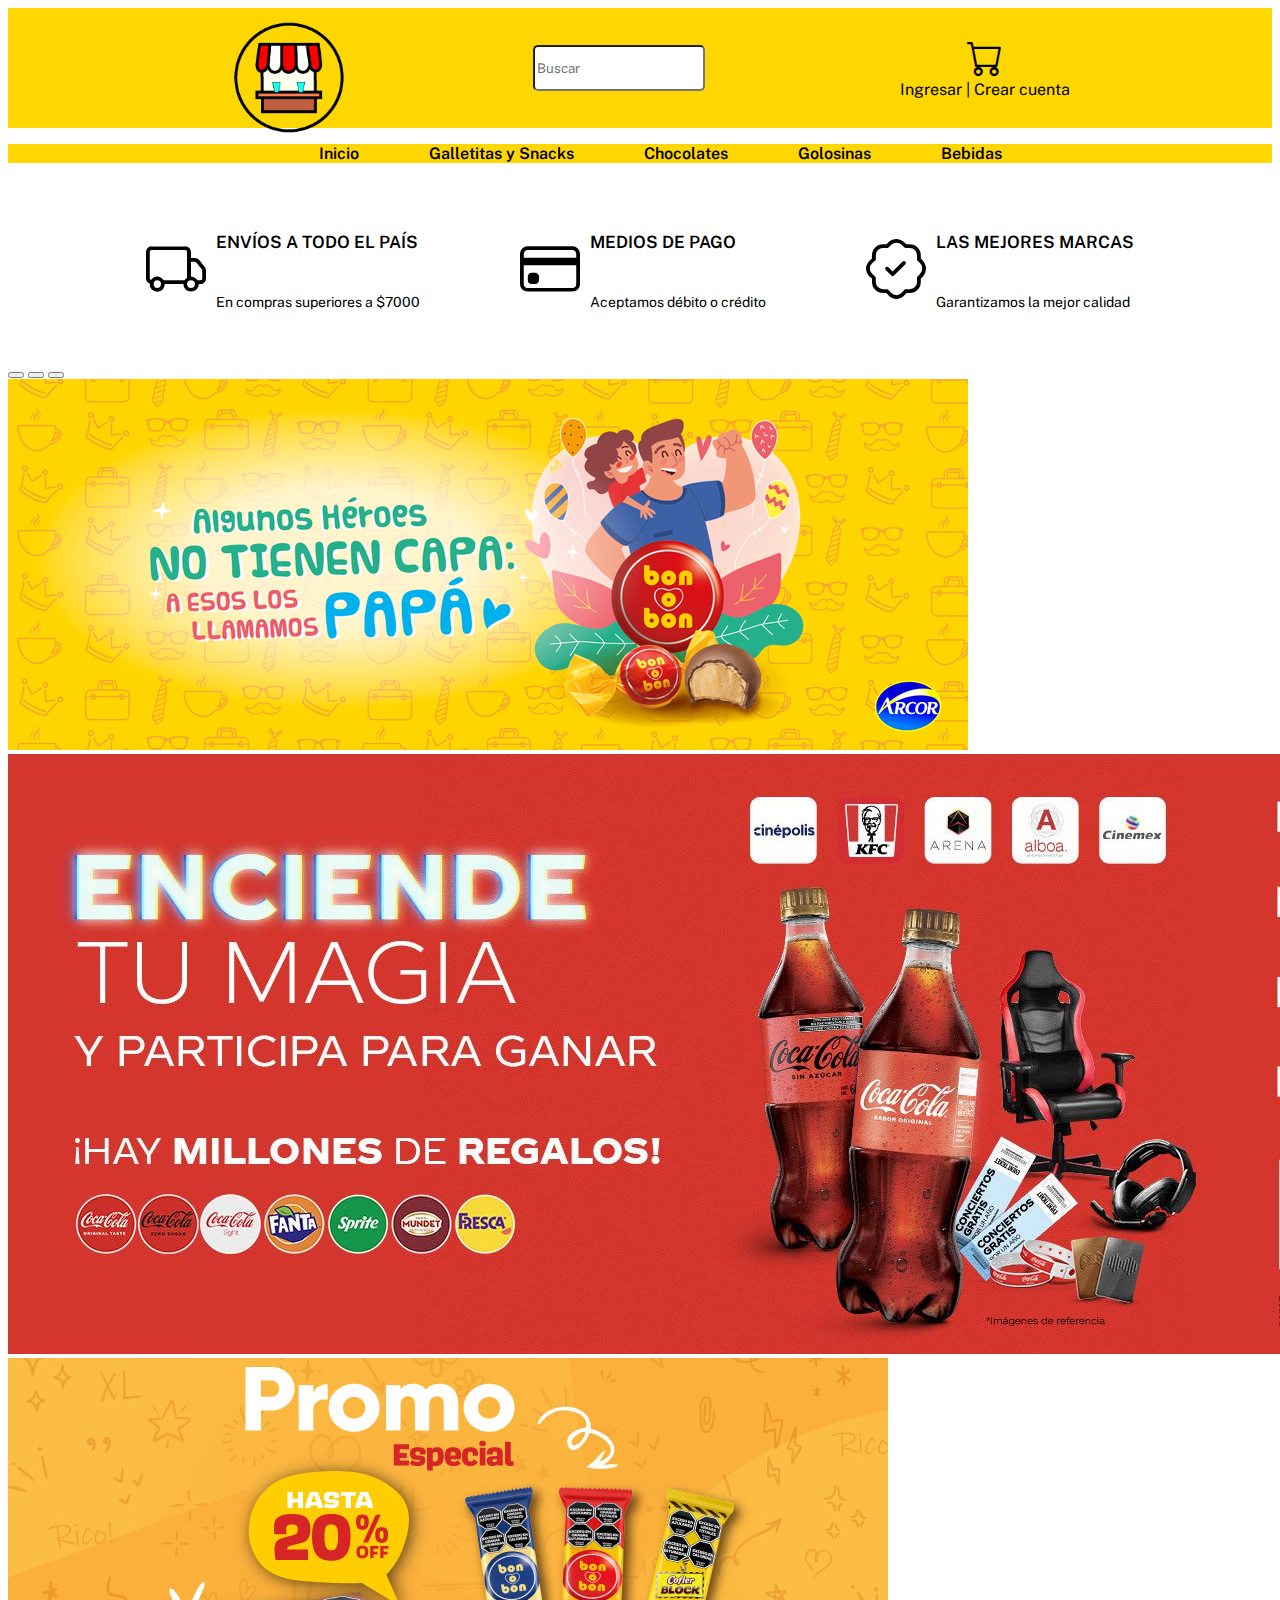
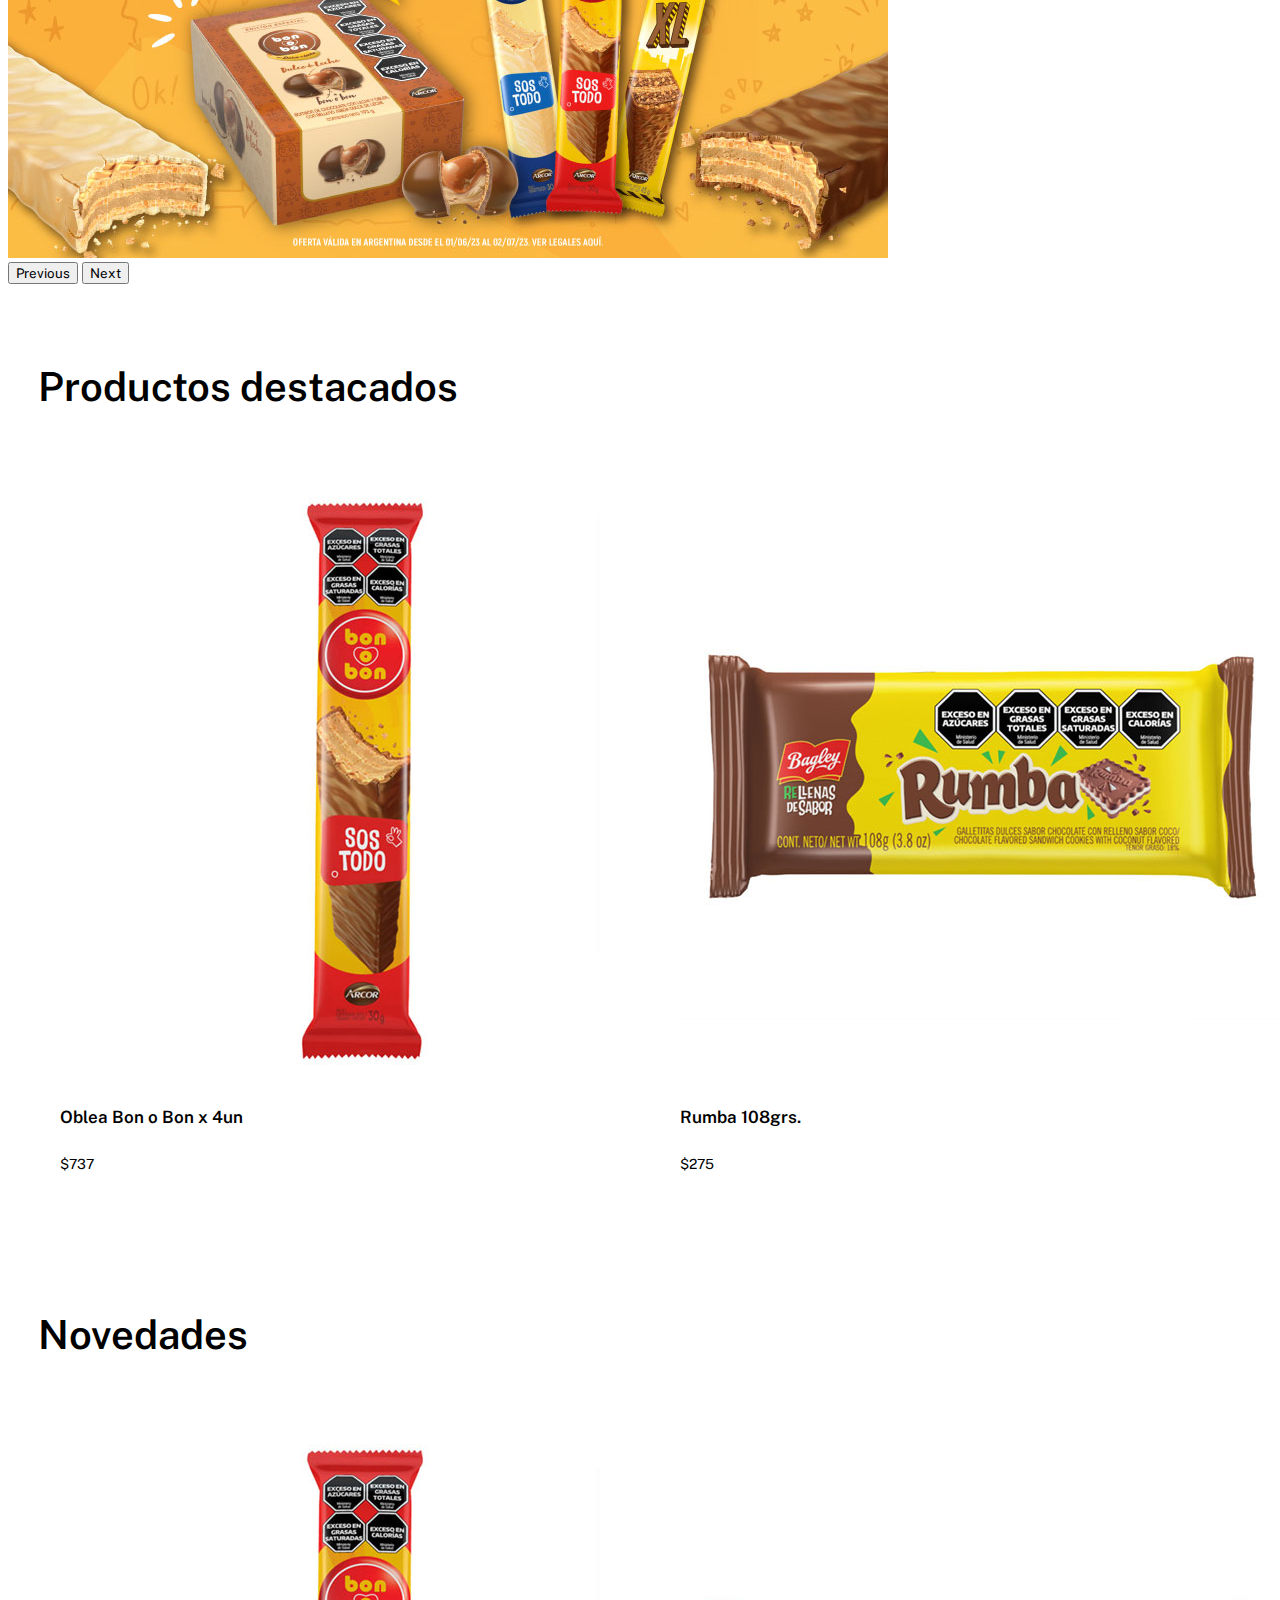
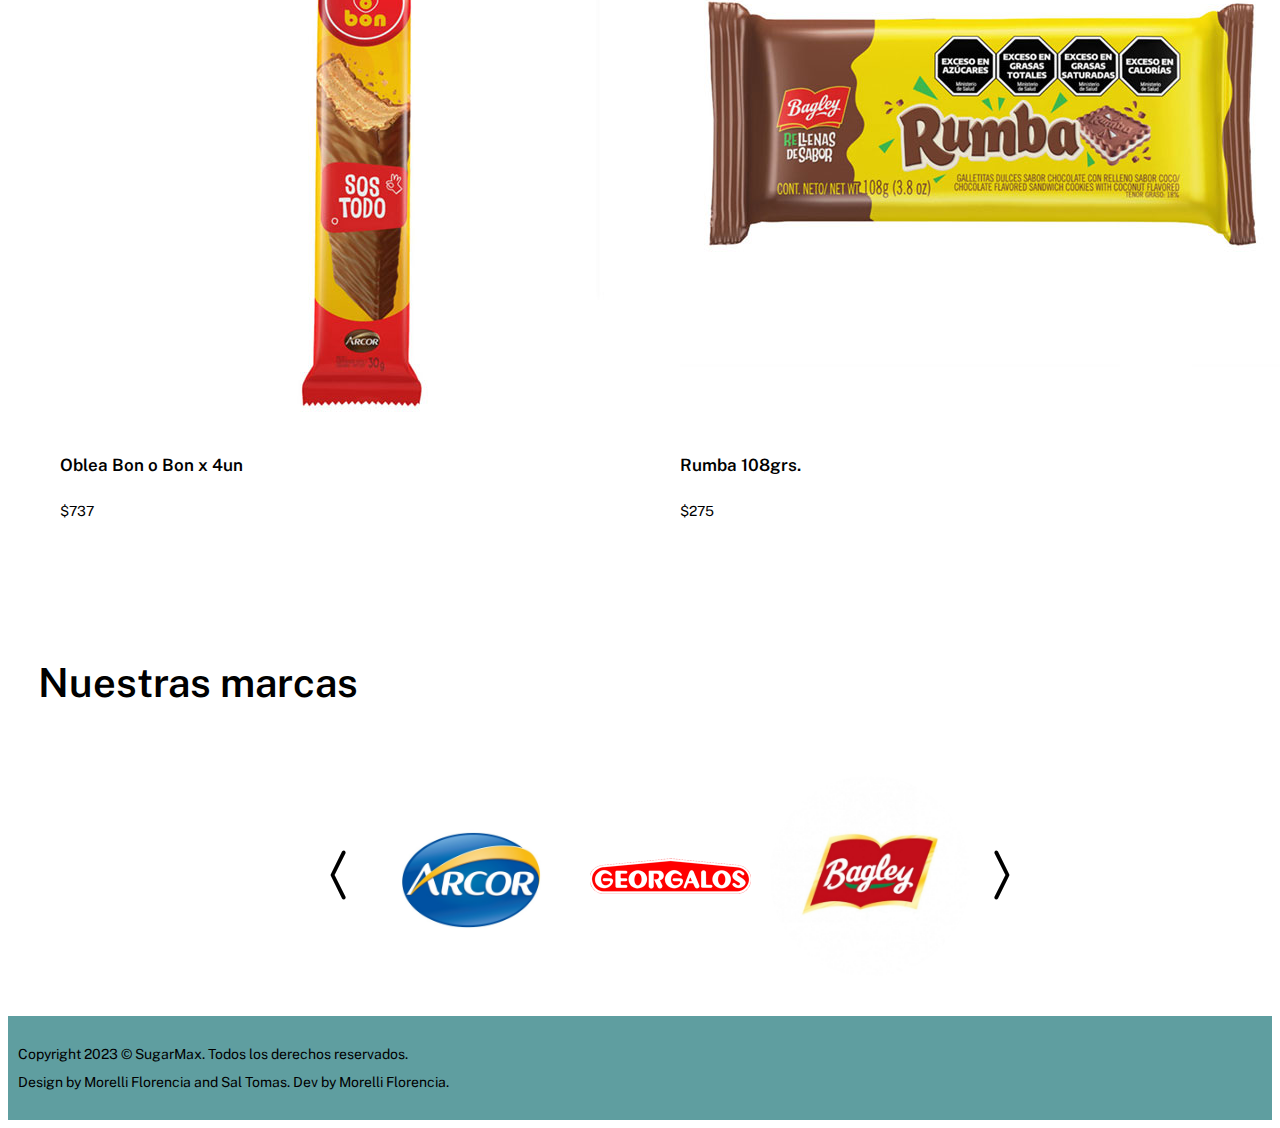
<file: index.html>
<!DOCTYPE html>
<html lang="es">
<head>
    <meta charset="UTF-8">
    <meta name="viewport" content="width=device-width, initial-scale=1.0">
    
    <link href="https://cdn.jsdelivr.net/npm/bootstrap@5.3.0/dist/css/bootstrap.min.css" rel="stylesheet" integrity="sha384-9ndCyUaIbzAi2FUVXJi0CjmCapSmO7SnpJef0486qhLnuZ2cdeRhO02iuK6FUUVM" crossorigin="anonymous">
    <link rel="stylesheet" href="https://cdn.jsdelivr.net/npm/bootstrap-icons@1.10.5/font/bootstrap-icons.css">

    <link rel="icon" href="./logo/logo1.png">

    <link rel="stylesheet" href="./estilos.css">

    <title>Bienvenido a SugarMax</title>
</head>
<body>
    <header>
        <span class="header-top">
            <span class="header-logo">
                <img src="./logo/logo1.png" alt="Logo de SugarMax" id="logo">
            </span>
            <span class="header-searchbar">
                <input type="text" placeholder="Buscar" class="searchbar">
            </span>
            <span class="header-carritoycuenta">
                <span class="header-carrito">
                    <a href="./carrito.html"><i class="bi bi-cart" style="color: black; font-size: 36px;"></i></a>
                </span>
                <span class="header-cuenta">
                    <a href="./login.html" style="color: black; text-decoration: none;">
                        Ingresar | Crear cuenta
                    </a>
                </span>
            </span>
        </span>
        <nav>
            <ul>
                <li><a href="/">Inicio</a></li>
                <li><a href="./galletitas-y-snacks.html">Galletitas y Snacks</a></li>
                <li><a href="./chocolates.html">Chocolates</a></li>
                <li><a href="./golosinas.html">Golosinas</a></li>
                <li><a href="./bebidas.html">Bebidas</a></li>
            </ul>
        </nav>
    </header>
    <main>
        <span class="informacion">
            <span class="info">
                <span>
                    <i class="bi bi-truck" style="font-size: 60px;"></i>
                </span>
                <span class="info-texto">
                    <h4>ENVÍOS A TODO EL PAÍS</h4>
                    <p>En compras superiores a $7000</p>
                </span>
            </span>
            <div class="divider"></div>
            <span class="info" style="font-size: 60px;">
                <span>
                    <i class="bi bi-credit-card"></i>
                </span>
                <span class="info-texto">
                    <h4>MEDIOS DE PAGO</h4>
                    <p>Aceptamos débito o crédito</p>
                </span>
            </span>
            <div class="divider"></div>
            <span class="info" style="font-size: 60px;">
                <span>
                    <i class="bi bi-patch-check"></i>
                </span>
                <span class="info-texto">
                    <h4>LAS MEJORES MARCAS</h4>
                    <p>Garantizamos la mejor calidad</p>
                </span>
            </span>
        </span>
        <span class="promociones">
            <div id="carouselExampleIndicators" class="carousel slide">
                <div class="carousel-indicators">
                <button type="button" data-bs-target="#carouselExampleIndicators" data-bs-slide-to="0" class="active" aria-current="true" aria-label="Slide 1"></button>
                <button type="button" data-bs-target="#carouselExampleIndicators" data-bs-slide-to="1" aria-label="Slide 2"></button>
                <button type="button" data-bs-target="#carouselExampleIndicators" data-bs-slide-to="2" aria-label="Slide 3"></button>
                </div>
                <div class="carousel-inner">
                <div class="carousel-item active">
                    <img src="./img/promocion1.png" class="d-block w-100" alt="Promo bon o bon papá">
                </div>
                <div class="carousel-item">
                    <img src="./img/promocion2.jpeg" class="d-block w-100" alt="Promo coca-cola">
                </div>
                <div class="carousel-item">
                    <img src="./img/promocion1.jpg" class="d-block w-100" alt="Promo bon o bon 20%">
                </div>
                </div>
                <button class="carousel-control-prev" type="button" data-bs-target="#carouselExampleIndicators" data-bs-slide="prev">
                <span class="carousel-control-prev-icon" aria-hidden="true"></span>
                <span class="visually-hidden">Previous</span>
                </button>
                <button class="carousel-control-next" type="button" data-bs-target="#carouselExampleIndicators" data-bs-slide="next">
                <span class="carousel-control-next-icon" aria-hidden="true"></span>
                <span class="visually-hidden">Next</span>
                </button>
            </div>
        </span>

        <div class="inicio-productos">
            <h2>Productos destacados</h2>
            <span class="carrusel">
                <div class="prev"><i class="bi bi-chevron-compact-left" style="font-size: 60px; cursor: pointer;"></i></div>
                <span class="cards">
                    <div class="card" style="width: 30%;">
                        <img src="./img/producto1.jpg" class="card-img-top" alt="Rex por 125 gramos">
                        <div class="card-body">
                            <h4>Rex 125grs.</h4>
                            <p class="card-text">$385</p>
                        </div>
                    </div>
                    <div class="card" style="width: 30%;">
                        <img src="./img/producto2.jpg" class="card-img-top" alt="Oblea bon o bon 4 unidades">
                        <div class="card-body">
                            <h4>Oblea Bon o Bon x 4un</h4>
                            <p class="card-text">$737</p>
                        </div>
                    </div>
                    <div class="card" style="width: 30%;">
                        <img src="./img/producto3.jpg" class="card-img-top" alt="Galletitas Rumba por 108 gramos">
                        <div class="card-body">
                            <h4>Rumba 108grs.</h4>
                            <p class="card-text">$275</p>
                        </div>
                    </div>
                    <div class="card" style="width: 30%;">
                        <img src="./img/producto4.jpg" class="card-img-top" alt="Alfajor Cofler Block 3 unidades">
                        <div class="card-body">
                            <h4>Alfajor Block x 3un</h4>
                            <p class="card-text">$795</p>
                        </div>
                    </div>
                </span>
                <div class="next"><i class="bi bi-chevron-compact-right" style="font-size: 60px; cursor: pointer;"></i></div>
            </span>
        </div>

        <div class="inicio-productos">
            <h2>Novedades</h2>
            <span class="carrusel">
                <div class="prev"><i class="bi bi-chevron-compact-left" style="font-size: 60px; cursor: pointer;"></i></div>
                <span class="cards">
                    <div class="card" style="width: 30%;">
                        <img src="./img/producto1.jpg" class="card-img-top" alt="Rex por 125 gramos">
                        <div class="card-body">
                            <h4>Rex 125grs.</h4>
                            <p class="card-text">$385</p>
                        </div>
                    </div>
                    <div class="card" style="width: 30%;">
                        <img src="./img/producto2.jpg" class="card-img-top" alt="Oblea bon o bon 4 unidades">
                        <div class="card-body">
                            <h4>Oblea Bon o Bon x 4un</h4>
                            <p class="card-text">$737</p>
                        </div>
                    </div>
                    <div class="card" style="width: 30%;">
                        <img src="./img/producto3.jpg" class="card-img-top" alt="Galletitas Rumba por 108 gramos">
                        <div class="card-body">
                            <h4>Rumba 108grs.</h4>
                            <p class="card-text">$275</p>
                        </div>
                    </div>
                    <div class="card" style="width: 30%;">
                        <img src="./img/producto4.jpg" class="card-img-top" alt="Alfajor Cofler Block 3 unidades">
                        <div class="card-body">
                            <h4>Alfajor Block x 3un</h4>
                            <p class="card-text">$795</p>
                        </div>
                    </div>
                </span>                <div class="next"><i class="bi bi-chevron-compact-right" style="font-size: 60px; cursor: pointer;"></i></div>
            </span>
        </div>

        <div class="inicio-productos">
            <h2>Nuestras marcas</h2>
            <span class="carrusel">
                <div class="prev"><i class="bi bi-chevron-compact-left" style="font-size: 60px; cursor: pointer;"></i></div>
                <img src="./img/marca1.jpg" alt="Arcor" class="brand">
                <img src="./img/marca2.png" alt="Georgalos" class="brand">
                <img src="./img/marca3.jpg" alt="Bagley" class="brand">                <div class="next"><i class="bi bi-chevron-compact-right" style="font-size: 60px; cursor: pointer;"></i></div>
            </span>
        </div>
    </main>
    <footer>
        <p>
            Copyright 2023 © SugarMax. Todos los derechos reservados.
            <br>
            Design by Morelli Florencia and Sal Tomas.
            Dev by Morelli Florencia.
        </p>
    </footer>

    
    <script src="https://code.jquery.com/jquery-3.2.1.slim.min.js"></script>
    <script src="https://cdnjs.cloudflare.com/ajax/libs/popper.js/1.12.9/umd/popper.min.js"></script>
    <script src="https://maxcdn.bootstrapcdn.com/bootstrap/4.0.0/js/bootstrap.min.js"></script>

</body>
</html>
</file>
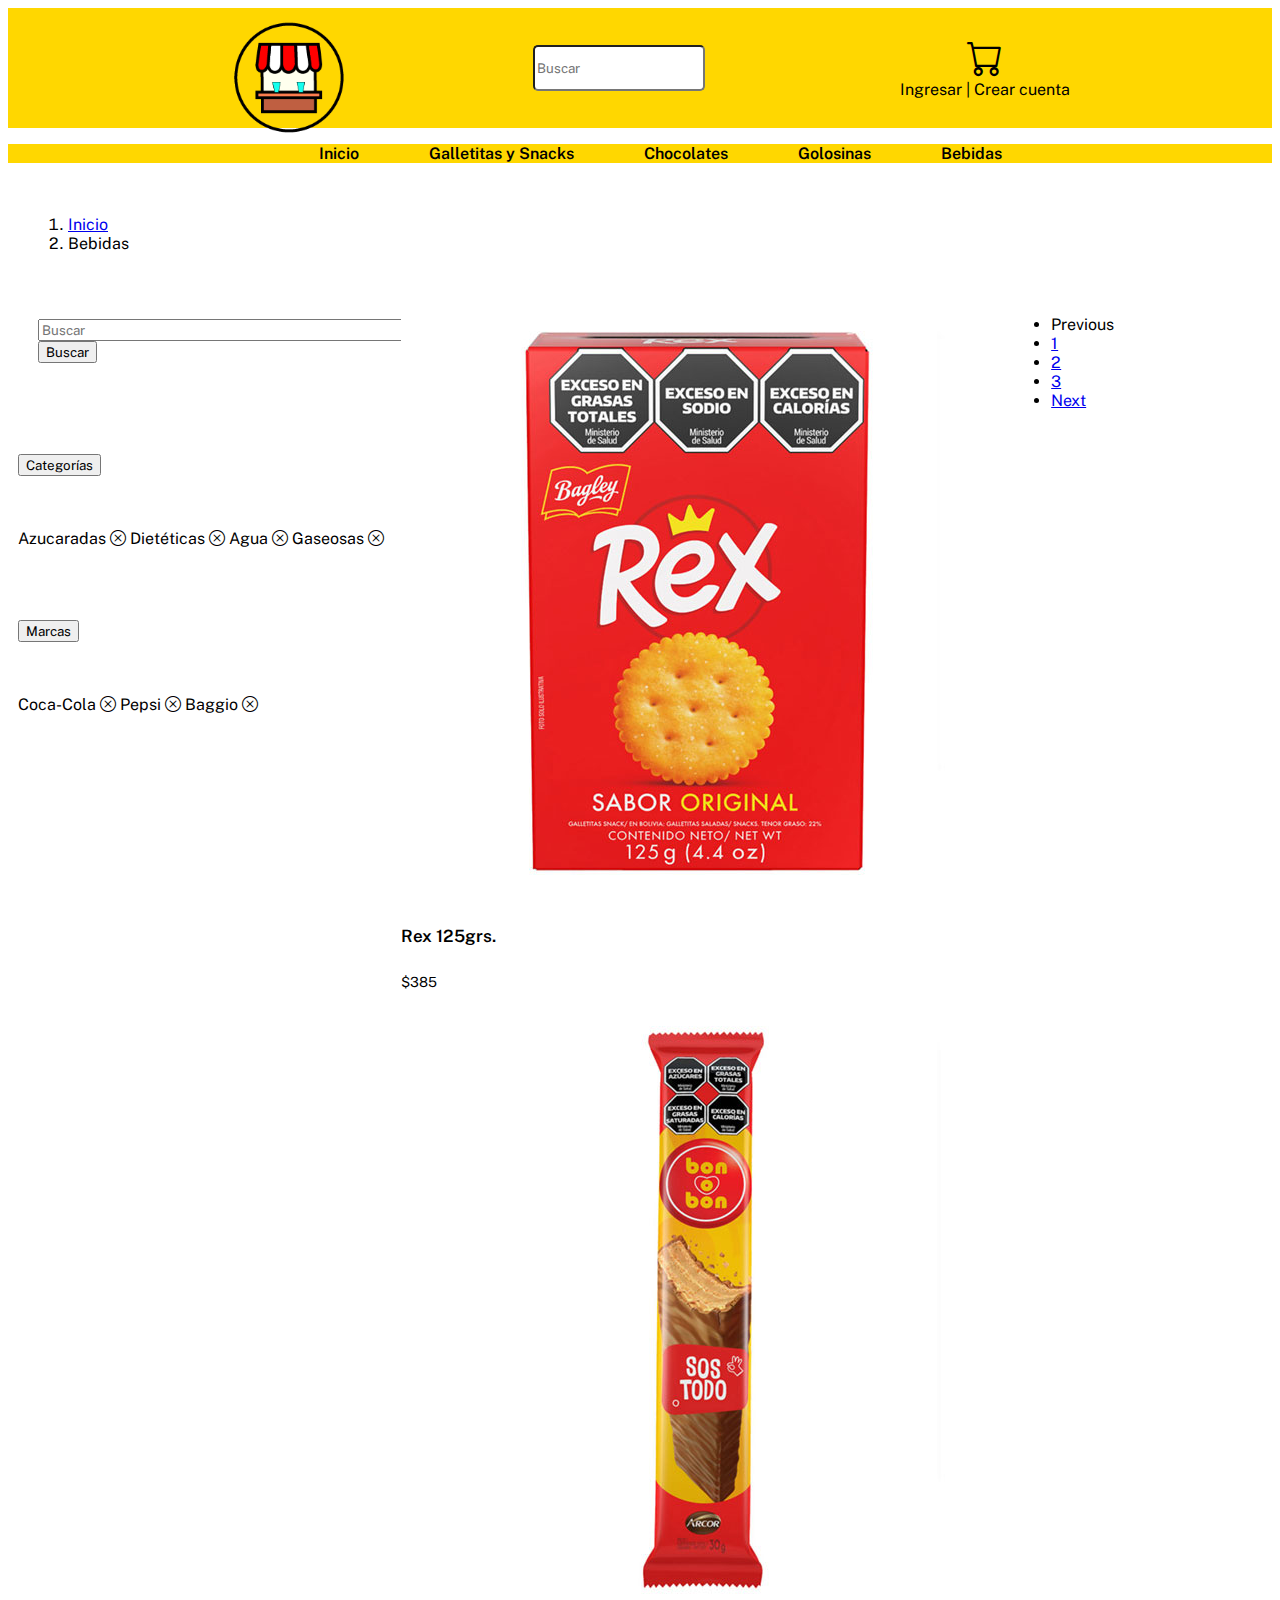
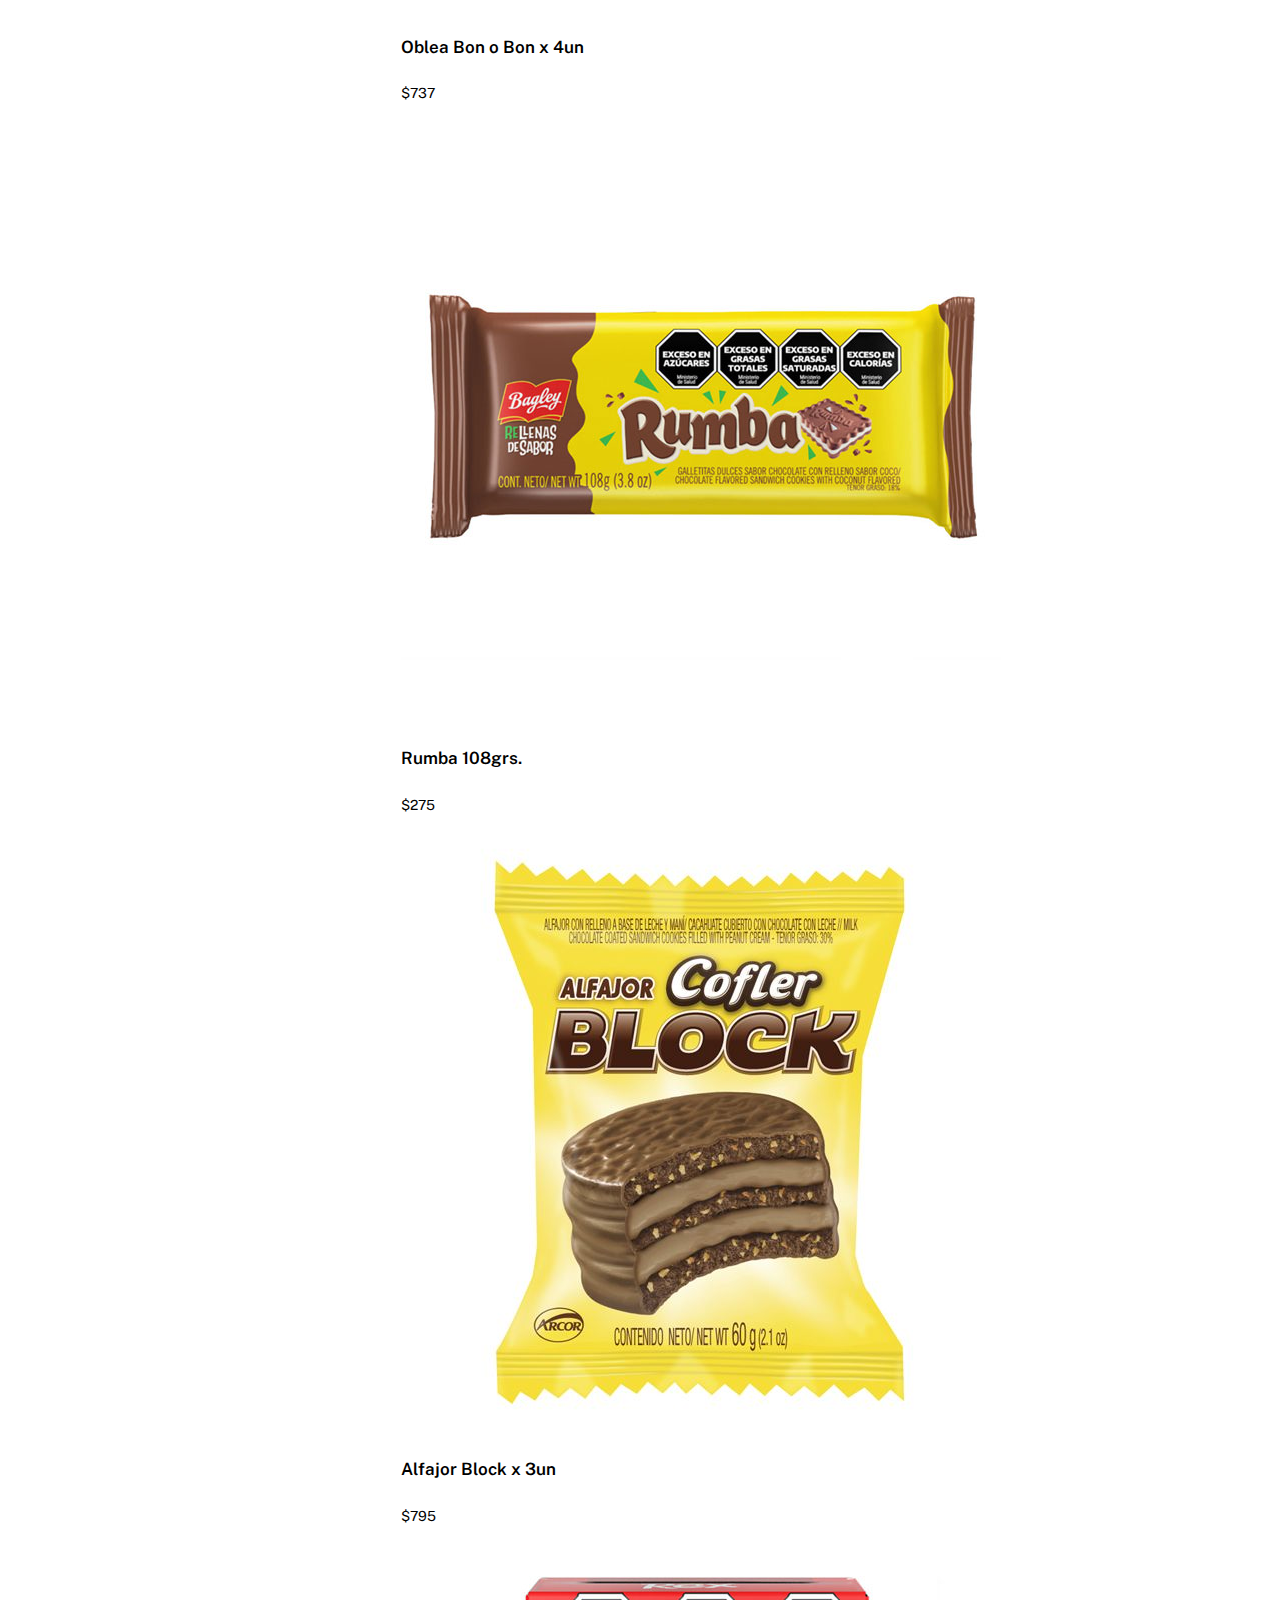
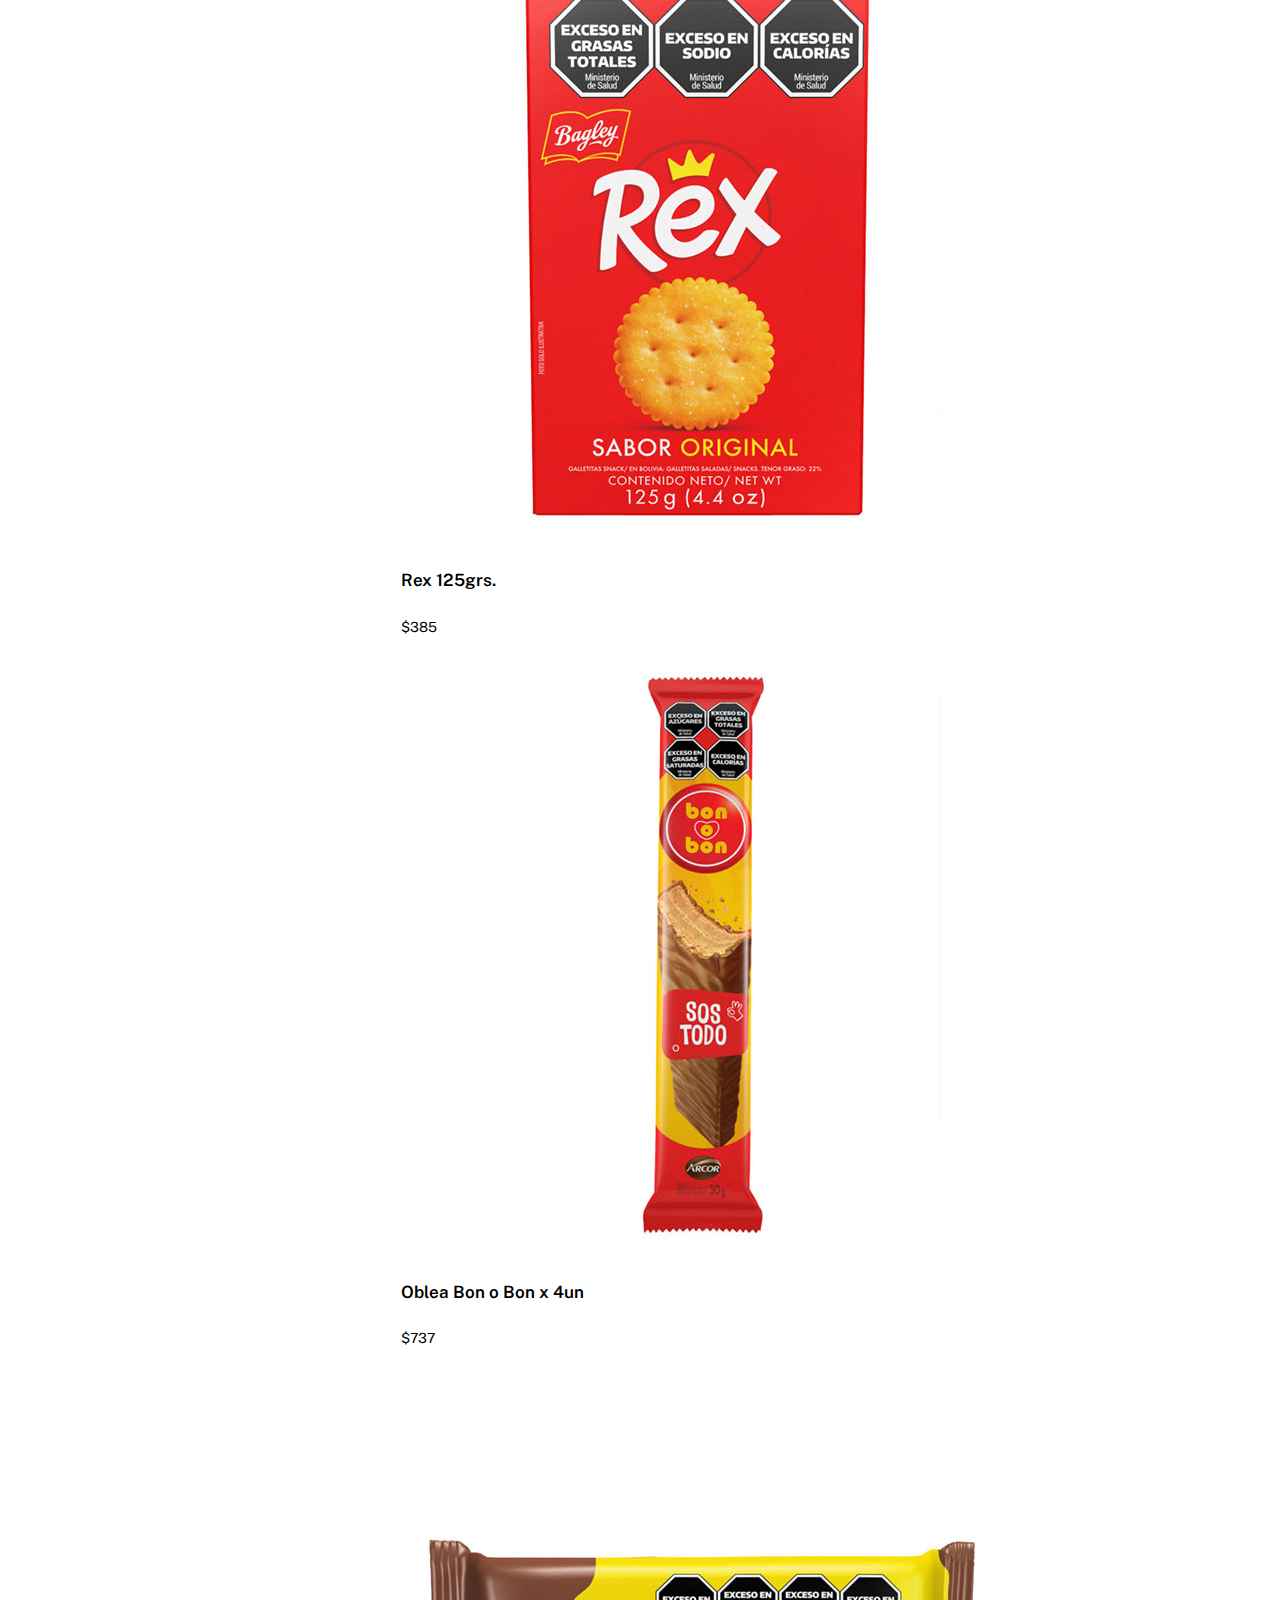
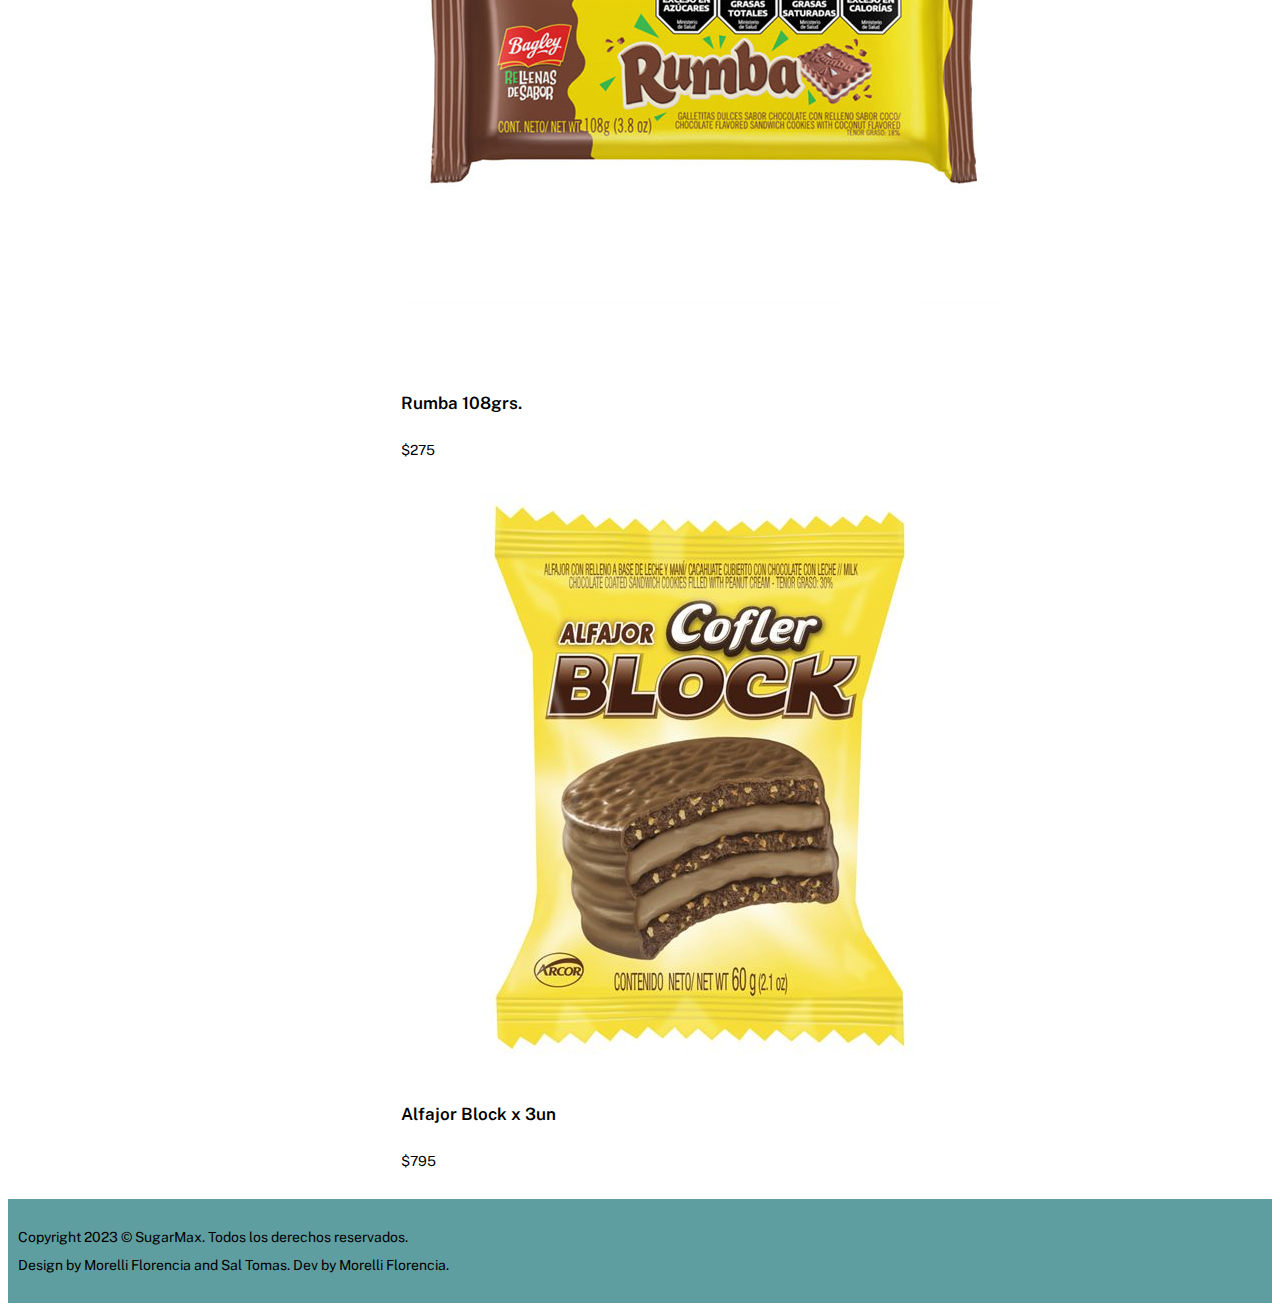
<file: bebidas.html>
<!DOCTYPE html>
<html lang="es">
<head>
    <meta charset="UTF-8">
    <meta name="viewport" content="width=device-width, initial-scale=1.0">
    
    <link href="https://cdn.jsdelivr.net/npm/bootstrap@5.3.0/dist/css/bootstrap.min.css" rel="stylesheet" integrity="sha384-9ndCyUaIbzAi2FUVXJi0CjmCapSmO7SnpJef0486qhLnuZ2cdeRhO02iuK6FUUVM" crossorigin="anonymous">
    <link rel="stylesheet" href="https://cdn.jsdelivr.net/npm/bootstrap-icons@1.10.5/font/bootstrap-icons.css">
    
    <link rel="icon" href="./logo/logo1.png">

    <link rel="stylesheet" href="./estilos.css">


    <title>SugarMax - Bebidas</title>
</head>
<body>
    <header>
        <span class="header-top">
            <span class="header-logo">
                <img src="./logo/logo1.png" alt="Logo de SugarMax" id="logo">            </span>
            <span class="header-searchbar">
                <input type="text" placeholder="Buscar" class="searchbar">
            </span>
            <span class="header-carritoycuenta">
                <span class="header-carrito">
                    <a href="./carrito.html"><i class="bi bi-cart" style="color: black; font-size: 36px;"></i></a>
                </span>
                <span class="header-cuenta">
                    <a href="./login.html" style="color: black; text-decoration: none;">
                        Ingresar | Crear cuenta
                    </a>
                </span>
            </span>
        </span>
        <nav>
            <ul>
                <li><a href="/">Inicio</a></li>
                <li><a href="./galletitas-y-snacks.html">Galletitas y Snacks</a></li>
                <li><a href="./chocolates.html">Chocolates</a></li>
                <li><a href="./golosinas.html">Golosinas</a></li>
                <li><a href="./bebidas.html">Bebidas</a></li>
            </ul>
        </nav>
    </header>
    <main>
        <div style="--bs-breadcrumb-divider: '>'; padding: 20px;" aria-label="breadcrumb">
            <ol class="breadcrumb">
                <li class="breadcrumb-item"><a href="/">Inicio</a></li>
                <li class="breadcrumb-item active" aria-current="page">Bebidas</li>
            </ol><!-- class="breadcrumb" -->
        </div><!-- aria-label="breadcrumb" -->

        <span class="resultados-busqueda">
        <div class="filtros">
            <div class="row">
                    <div class="container-fluid"><!-- Barra de búsqueda -->
                        <form class="d-flex" role="search">
                            <input class="form-control me-2" type="search" placeholder="Buscar" aria-label="Search" style="width: 495px">
                            <button class="btn btn-outline-dark" type="submit">Buscar</button>
                        </form><!-- class="d-flex" -->
                    </div><!-- class="container-fluid" -->
                    <div class="accordion accordion-flush" id="accordionFlushExample">
                        <div class="accordion-item">
                        <h2 class="accordion-header">
                            <button class="accordion-button collapsed" type="button" data-bs-toggle="collapse" data-bs-target="#flush-collapseOne" aria-expanded="false" aria-controls="flush-collapseOne">
                            Categorías
                            </button>
                        </h2>
                        <div id="flush-collapseOne" class="accordion-collapse collapse" data-bs-parent="#accordionFlushExample">
                            <div class="accordion-body">
                            <span class="badge text-bg-dark" style="cursor: pointer;">Azucaradas <i class="bi bi-x-circle"></i></span>
                            <span class="badge text-bg-dark" style="cursor: pointer;">Dietéticas <i class="bi bi-x-circle"></i></span>
                            <span class="badge text-bg-dark" style="cursor: pointer;">Agua <i class="bi bi-x-circle"></i></span>
                            <span class="badge text-bg-light" style="cursor: pointer;">Gaseosas <i class="bi bi-x-circle"></i></span>
                            </div>
                        </div>
                        </div>
                        <div class="accordion-item">
                        <h2 class="accordion-header">
                            <button class="accordion-button collapsed" type="button" data-bs-toggle="collapse" data-bs-target="#flush-collapseTwo" aria-expanded="false" aria-controls="flush-collapseTwo">
                            Marcas
                            </button>
                        </h2>
                        <div id="flush-collapseTwo" class="accordion-collapse collapse show" data-bs-parent="#accordionFlushExample">
                            <div class="accordion-body">
                            <span class="badge text-bg-light" style="cursor: pointer;">Coca-Cola <i class="bi bi-x-circle"></i></span>
                            <span class="badge text-bg-light" style="cursor: pointer;">Pepsi <i class="bi bi-x-circle"></i></span>
                            <span class="badge text-bg-light" style="cursor: pointer;">Baggio <i class="bi bi-x-circle"></i></span>
                            </div>
                        </div>
                        </div>
                    </div>
            </div><!-- class="row" -->
        </div><!-- class="filtros" -->

        <span class="resultados">
            <div class="row row-cols-1 row-cols-md-3 g-4">
                <div class="col">
                    <div class="card h-100">
                        <img src="./img/producto1.jpg" class="card-img-top" alt="Rex por 125 gramos">
                            <div class="card-body">
                                <h4>Rex 125grs.</h4>
                                <p class="card-text">$385</p>
                            </div>
                    </div>
                </div>
                <div class="col">
                    <div class="card h-100">
                        <img src="./img/producto2.jpg" class="card-img-top" alt="Oblea bon o bon 4 unidades">
                            <div class="card-body">
                                <h4>Oblea Bon o Bon x 4un</h4>
                                <p class="card-text">$737</p>
                            </div>
                    </div>
                </div>
                <div class="col">
                    <div class="card h-100">
                        <img src="./img/producto3.jpg" class="card-img-top" alt="Galletitas Rumba por 108 gramos">
                            <div class="card-body">
                                <h4>Rumba 108grs.</h4>
                                <p class="card-text">$275</p>
                            </div>
                    </div>
                </div>
                <div class="col">
                    <div class="card h-100">
                        <img src="./img/producto4.jpg" class="card-img-top" alt="Alfajor Cofler Block 3 unidades">
                            <div class="card-body">
                                <h4>Alfajor Block x 3un</h4>
                                <p class="card-text">$795</p>
                            </div>
                    </div>
                </div>
                <div class="col">
                    <div class="card h-100">
                        <img src="./img/producto1.jpg" class="card-img-top" alt="Rex por 125 gramos">
                            <div class="card-body">
                                <h4>Rex 125grs.</h4>
                                <p class="card-text">$385</p>
                            </div>
                    </div>
                </div>
                <div class="col">
                    <div class="card h-100">
                        <img src="./img/producto2.jpg" class="card-img-top" alt="Oblea bon o bon 4 unidades">
                            <div class="card-body">
                                <h4>Oblea Bon o Bon x 4un</h4>
                                <p class="card-text">$737</p>
                            </div>
                    </div>
                </div>
                <div class="col">
                    <div class="card h-100">
                        <img src="./img/producto3.jpg" class="card-img-top" alt="Galletitas Rumba por 108 gramos">
                            <div class="card-body">
                                <h4>Rumba 108grs.</h4>
                                <p class="card-text">$275</p>
                            </div>
                    </div>
                </div>
                <div class="col">
                    <div class="card h-100">
                        <img src="./img/producto4.jpg" class="card-img-top" alt="Alfajor Cofler Block 3 unidades">
                            <div class="card-body">
                                <h4>Alfajor Block x 3un</h4>
                                <p class="card-text">$795</p>
                            </div>
                    </div>
                </div>
            </div>
            <ul class="pagination justify-content-center">
                <li class="page-item disabled">
                <a class="page-link">Previous</a>
                </li>
                <li class="page-item"><a class="page-link" href="#">1</a></li>
                <li class="page-item"><a class="page-link" href="#">2</a></li>
                <li class="page-item"><a class="page-link" href="#">3</a></li>
                <li class="page-item">
                <a class="page-link" href="#">Next</a>
                </li>
            </ul>
        </span><!-- class="resultados" -->
        </span><!-- class="resultados-busqueda" -->
        </main>
        <footer>
            <p>
                Copyright 2023 © SugarMax. Todos los derechos reservados.
                <br>
                Design by Morelli Florencia and Sal Tomas.
                Dev by Morelli Florencia.
            </p>
        </footer>


        <script>
            const badges = document.querySelectorAll('.badge');
        
            // Evento de clic a cada badge
            badges.forEach((badge) => {
            badge.addEventListener('click', function() {
                // Cambiar el estado del badge seleccionado
                this.classList.toggle('text-bg-dark');
                this.classList.toggle('text-bg-light');
        
                // Mover el badge seleccionado al principio
                const parent = this.parentNode;
                if (this.classList.contains('text-bg-dark')) {
                parent.prepend(this);
                } else {
                const firstDarkBadge = parent.querySelector('.text-bg-dark');
                parent.insertBefore(this, firstDarkBadge.nextSibling);
                }
            });
            });
        
            // Acordeón
            const accordionButtons = document.querySelectorAll('.accordion-button');
        
            // Evento de clic al botón del acordeón
            accordionButtons.forEach((button) => {
            button.addEventListener('click', function() {
                // Elemento que se quiere mostrar u ocultar
                const target = document.querySelector(this.getAttribute('data-bs-target'));
        
                // Cambiar el estado del botón y del elemento objetivo
                this.classList.toggle('collapsed');
                target.classList.toggle('show');
            });
            });
        </script>


    </body>
    </html>
</file>
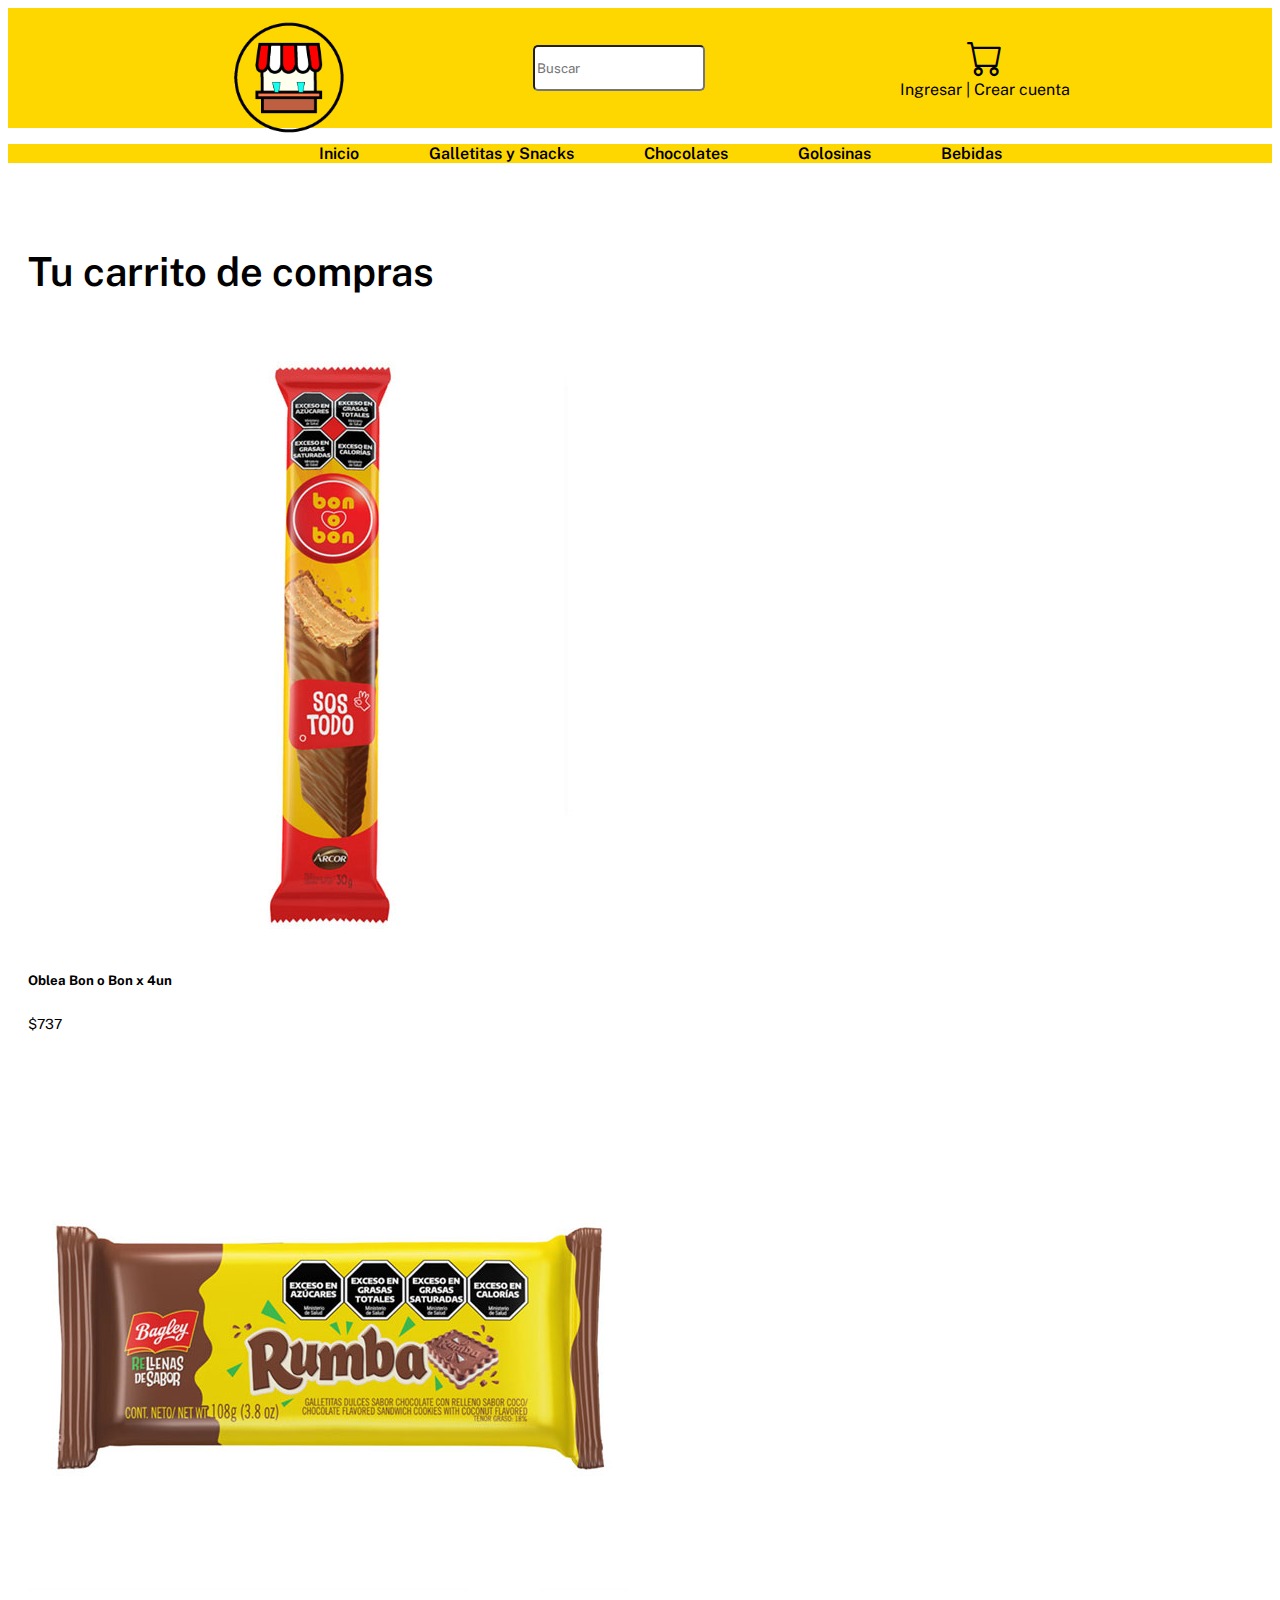
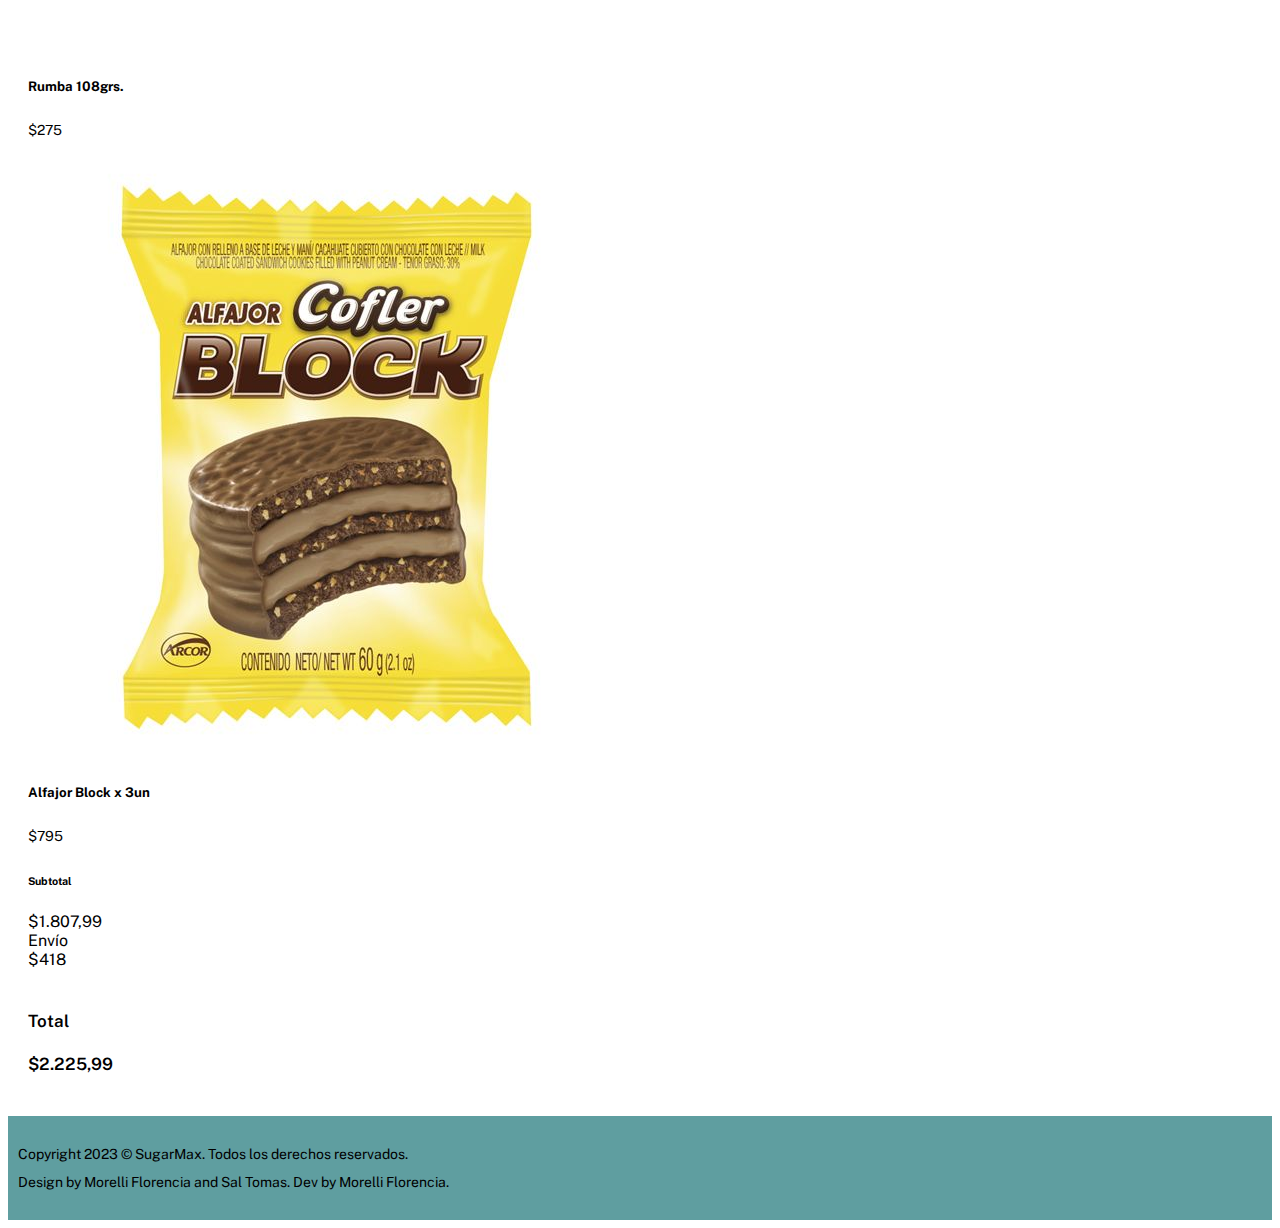
<file: carrito.html>
<!DOCTYPE html>
<html lang="es">
<head>
    <meta charset="UTF-8">
    <meta name="viewport" content="width=device-width, initial-scale=1.0">
    
    <link href="https://cdn.jsdelivr.net/npm/bootstrap@5.3.0/dist/css/bootstrap.min.css" rel="stylesheet" integrity="sha384-9ndCyUaIbzAi2FUVXJi0CjmCapSmO7SnpJef0486qhLnuZ2cdeRhO02iuK6FUUVM" crossorigin="anonymous">
    <link rel="stylesheet" href="https://cdn.jsdelivr.net/npm/bootstrap-icons@1.10.5/font/bootstrap-icons.css">

    <link rel="icon" href="./logo/logo1.png">
    
    <link rel="stylesheet" href="./estilos.css">

    

    <title>SugarMax - Carrito</title>
</head>
<body>
    <header>
        <span class="header-top">
            <span class="header-logo">
                <img src="./logo/logo1.png" alt="Logo de SugarMax" id="logo">
            </span>
            <span class="header-searchbar">
                <input type="text" placeholder="Buscar" class="searchbar">
            </span>
            <span class="header-carritoycuenta">
                <span class="header-carrito">
                    <a href="./carrito.html"><i class="bi bi-cart" style="color: black; font-size: 36px;"></i></a>
                </span>
                <span class="header-cuenta">
                    <a href="./login.html" style="color: black; text-decoration: none;">
                        Ingresar | Crear cuenta
                    </a>
                </span>
            </span>
        </span>
        <nav>
            <ul>
                <li><a href="/">Inicio</a></li>
                <li><a href="./galletitas-y-snacks.html">Galletitas y Snacks</a></li>
                <li><a href="./chocolates.html">Chocolates</a></li>
                <li><a href="./golosinas.html">Golosinas</a></li>
                <li><a href="/">Bebidas</a></li>
            </ul>
        </nav>
    </header>
    <main id="main-carrito">
        <h2>Tu carrito de compras</h2>
        <div class="container text-center">
            <div class="row gx-1" id="items-en-carrito">
                <div class="col-md-8 gx-1">
                    <div class="card mb-3" style="max-width: 540px;">
                        <div class="row g-0">
                        <div class="col-md-4">
                            <img src="./img/producto2.jpg" class="img-fluid rounded-start" alt="...">
                        </div>
                        <div class="col-md-8">
                            <div class="card-body">
                            <h5 class="card-title">Oblea Bon o Bon x 4un</h5>
                            <p class="card-text">$737</p>
                            </div>
                        </div>
                        </div>
                    </div>
                    <div class="card mb-3" style="max-width: 540px;">
                        <div class="row g-0">
                        <div class="col-md-4">
                            <img src="./img/producto3.jpg" class="img-fluid rounded-start" alt="...">
                        </div>
                        <div class="col-md-8">
                            <div class="card-body">
                            <h5 class="card-title">Rumba 108grs.</h5>
                            <p class="card-text">$275</p>
                            </div>
                        </div>
                        </div>
                    </div>
                    <div class="card mb-3" style="max-width: 540px;">
                        <div class="row g-0">
                        <div class="col-md-4">
                            <img src="./img/producto4.jpg" class="img-fluid rounded-start" alt="...">
                        </div>
                        <div class="col-md-8">
                            <div class="card-body">
                            <h5 class="card-title">Alfajor Block x 3un</h5>
                            <p class="card-text">$795</p>
                            </div>
                        </div>
                        </div>
                    </div>
                </div>
                <div class="col-md-4 gx-1" id="cuenta">
                    <div class="row">
                        <div class="col-sm-8">
                            <h6>Subtotal</h6>
                        </div><!-- class="col-sm-8" -->
                        <div class="col-sm-4">
                            $1.807,99
                        </div><!-- class="col-sm-4" -->
                    </div> <!-- class="row" -->
                    <div class="row">
                        <div class="col-sm-8">
                            Envío
                        </div><!-- class="col-sm-8" -->
                        <div class="col-sm-4">
                            $418
                        </div><!-- class="col-sm-4" -->
                    </div> <!-- class="row" -->
                    <br>
                    <div class="row">
                        <div class="col-sm-8">
                            <h4>Total</h4>
                        </div><!-- class="col-sm-8" -->
                        <div class="col-sm-4">
                            <h4>$2.225,99</h4>
                        </div><!-- class="col-sm-4" -->
                    </div> <!-- class="row" -->
                </div>
            </div>
        </div>
    </main>
    <footer>
        <p>
            Copyright 2023 © SugarMax. Todos los derechos reservados.
            <br>
            Design by Morelli Florencia and Sal Tomas.
            Dev by Morelli Florencia.
        </p>
    </footer>
</body>
</html>
</file>
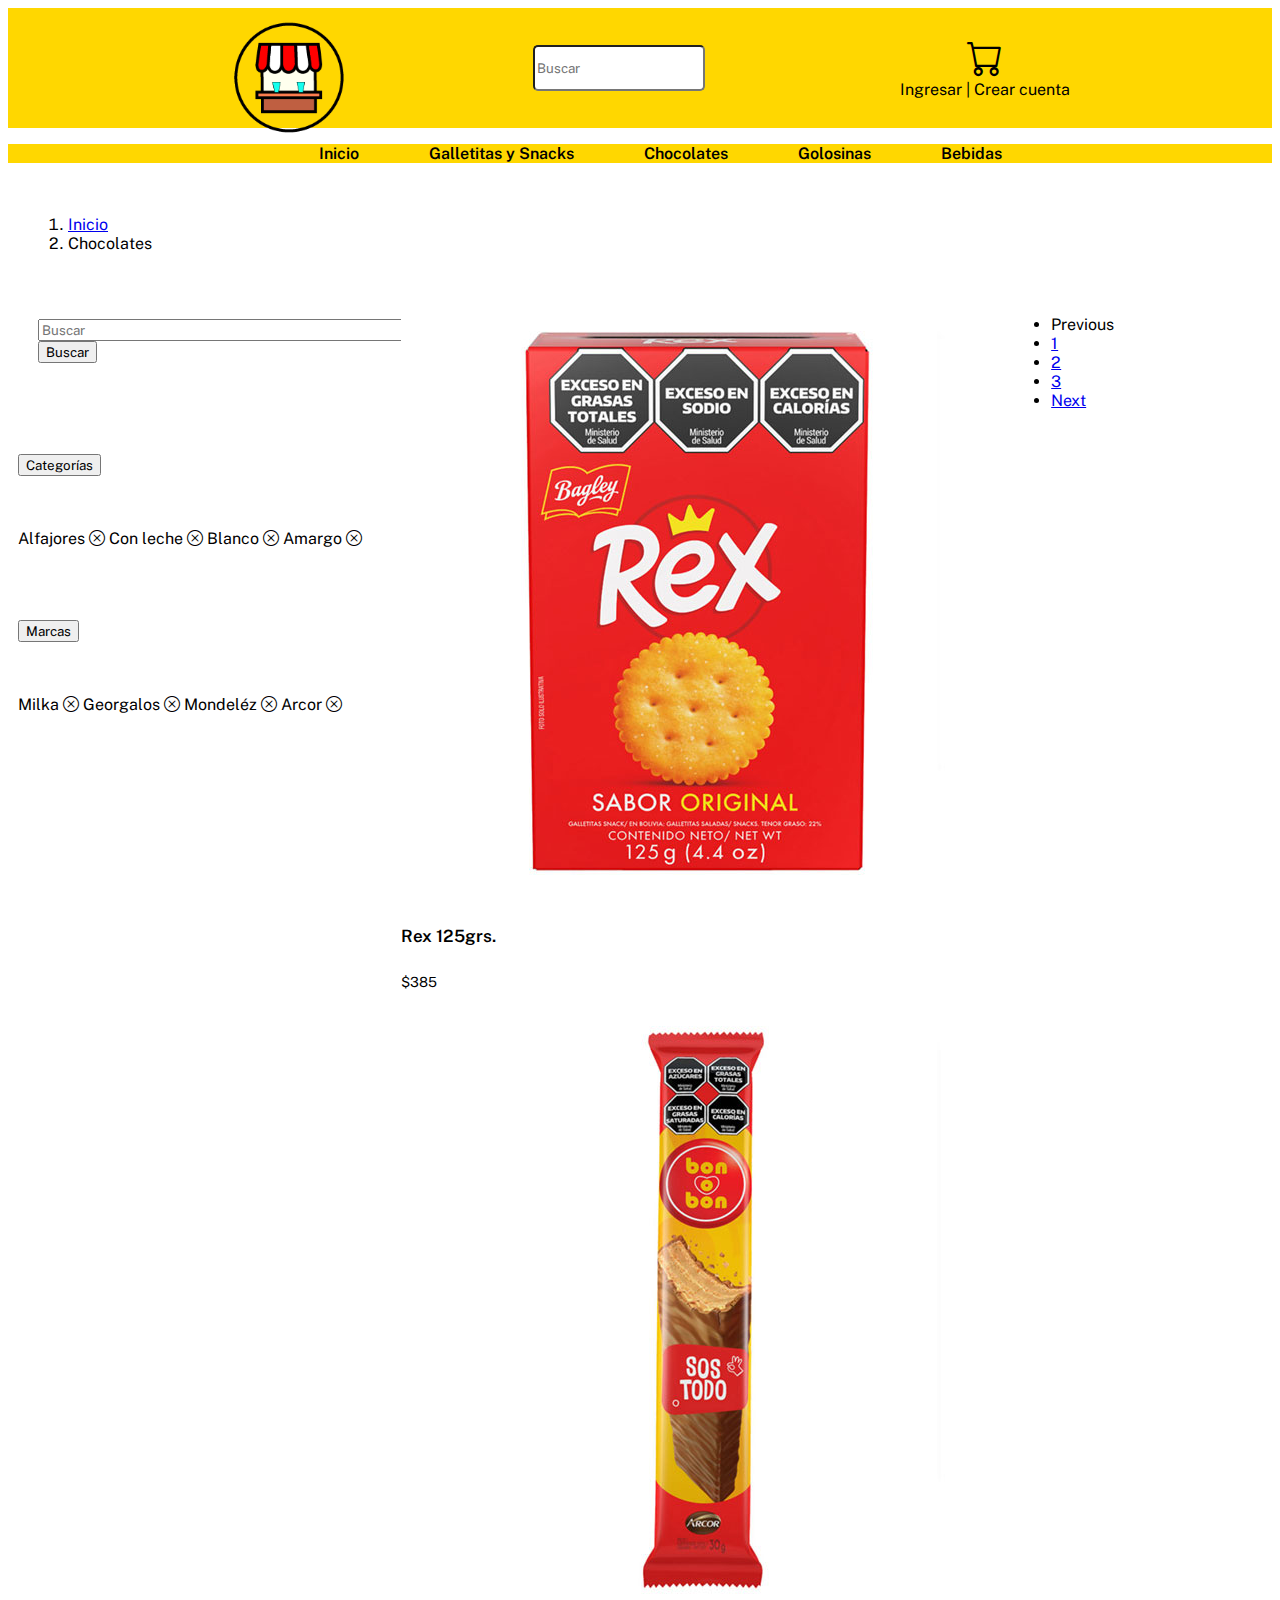
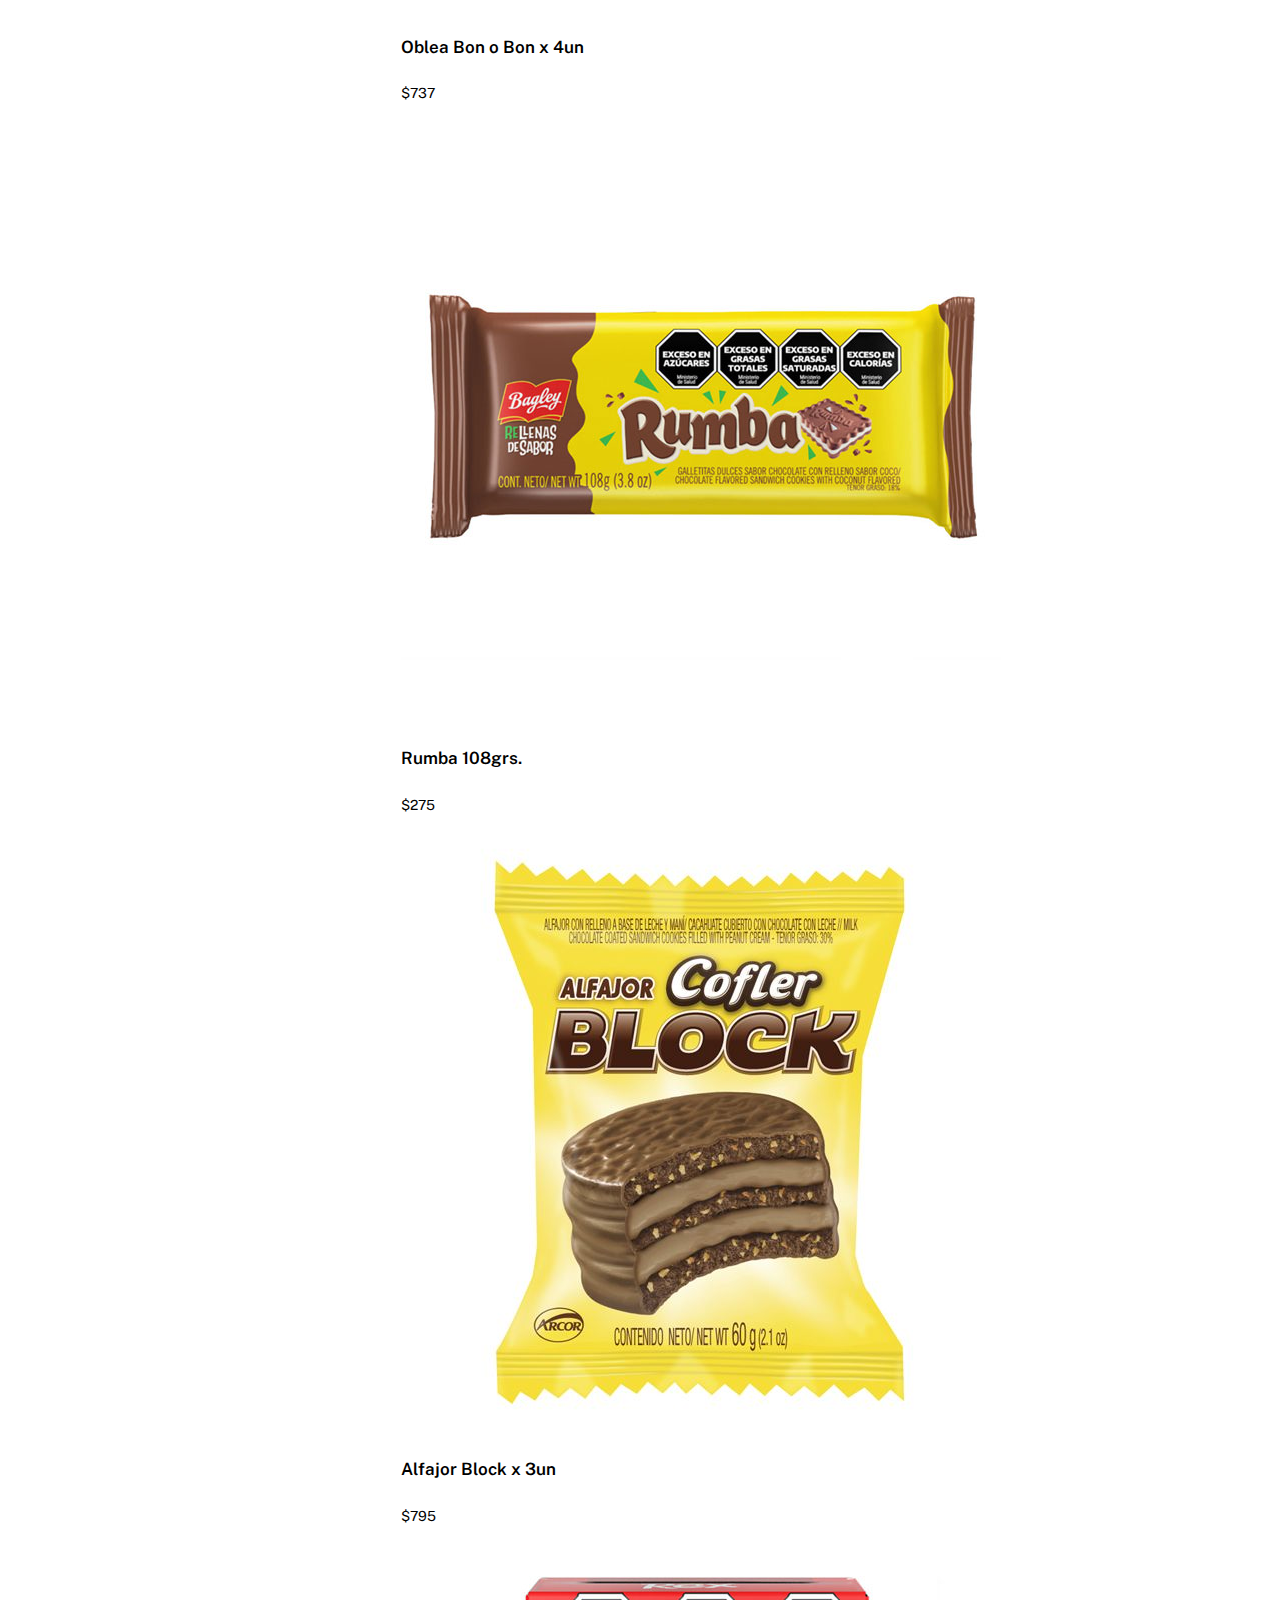
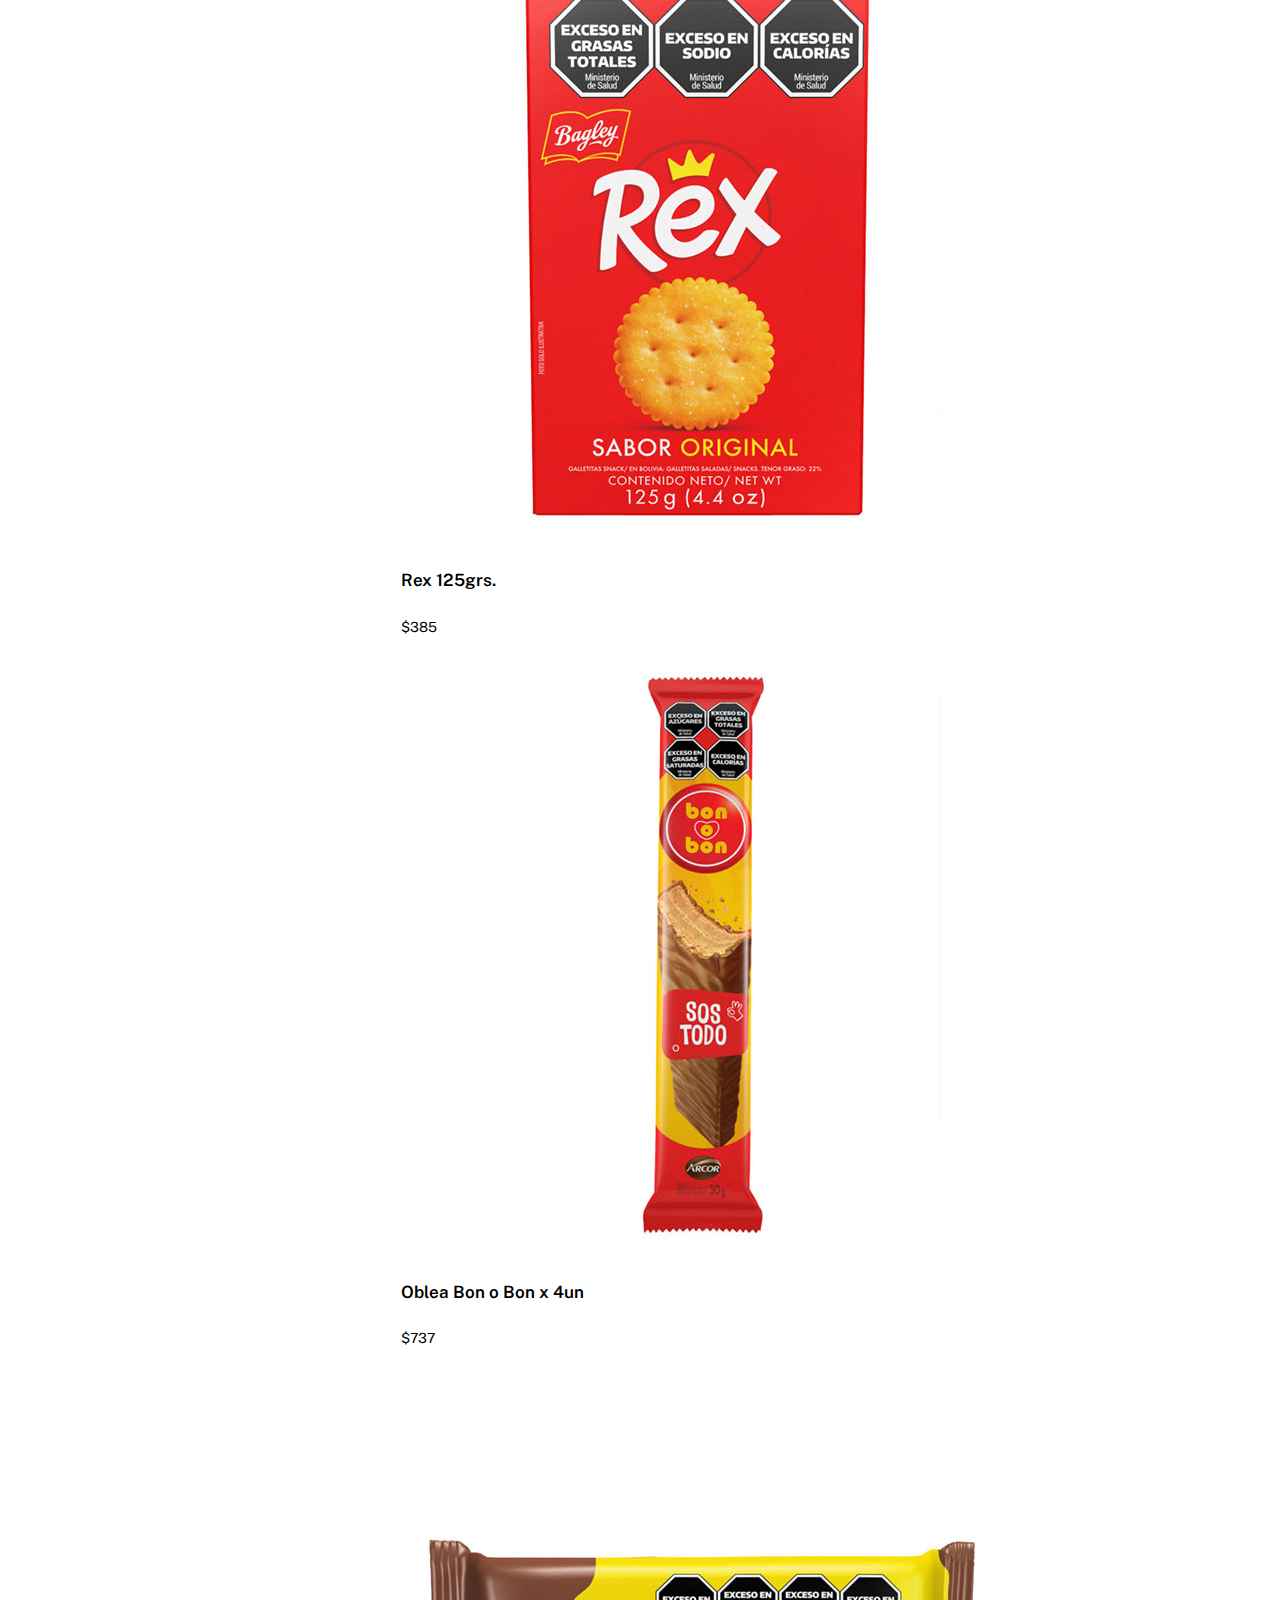
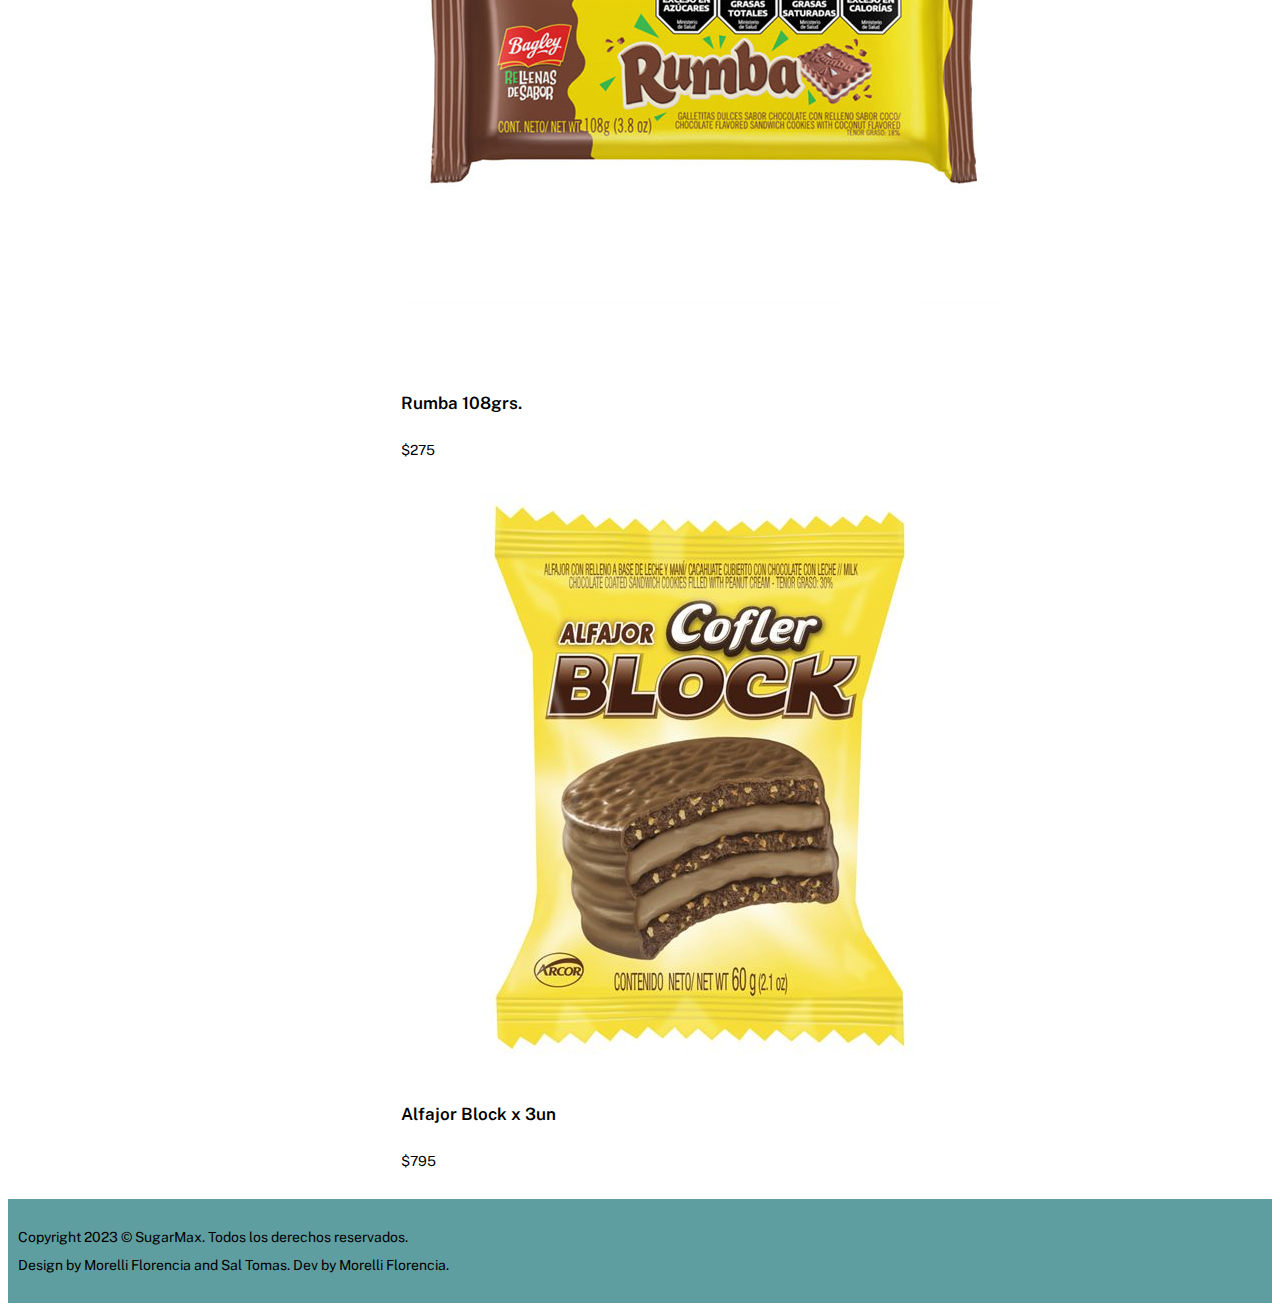
<file: chocolates.html>
<!DOCTYPE html>
<html lang="es">
<head>
    <meta charset="UTF-8">
    <meta name="viewport" content="width=device-width, initial-scale=1.0">
    
    <link href="https://cdn.jsdelivr.net/npm/bootstrap@5.3.0/dist/css/bootstrap.min.css" rel="stylesheet" integrity="sha384-9ndCyUaIbzAi2FUVXJi0CjmCapSmO7SnpJef0486qhLnuZ2cdeRhO02iuK6FUUVM" crossorigin="anonymous">
    <link rel="stylesheet" href="https://cdn.jsdelivr.net/npm/bootstrap-icons@1.10.5/font/bootstrap-icons.css">
    
    <link rel="icon" href="./logo/logo1.png">
    
    <link rel="stylesheet" href="./estilos.css">

    <title>SugarMax - Chocolates</title>
</head>
<body>
    <header>
        <span class="header-top">
            <span class="header-logo">
                <img src="./logo/logo1.png" alt="Logo de SugarMax" id="logo">
            </span>
            <span class="header-searchbar">
                <input type="text" placeholder="Buscar" class="searchbar">
            </span>
            <span class="header-carritoycuenta">
                <span class="header-carrito">
                    <a href="./carrito.html"><i class="bi bi-cart" style="color: black; font-size: 36px;"></i></a>
                </span>
                <span class="header-cuenta">
                    <a href="./login.html" style="color: black; text-decoration: none;">
                        Ingresar | Crear cuenta
                    </a>
                </span>
            </span>
        </span>
        <nav>
            <ul>
                <li><a href="/">Inicio</a></li>
                <li><a href="./galletitas-y-snacks.html">Galletitas y Snacks</a></li>
                <li><a href="./chocolates.html">Chocolates</a></li>
                <li><a href="./golosinas.html">Golosinas</a></li>
                <li><a href="./bebidas.html">Bebidas</a></li>
            </ul>
        </nav>
    </header>
    <main>
        <div style="--bs-breadcrumb-divider: '>'; padding: 20px;" aria-label="breadcrumb">
            <ol class="breadcrumb">
                <li class="breadcrumb-item"><a href="/">Inicio</a></li>
                <li class="breadcrumb-item active" aria-current="page">Chocolates</li>
            </ol><!-- class="breadcrumb" -->
        </div><!-- aria-label="breadcrumb" -->

        <span class="resultados-busqueda">
        <div class="filtros">
            <div class="row">
                    <div class="container-fluid"><!-- Barra de búsqueda -->
                        <form class="d-flex" role="search">
                            <input class="form-control me-2" type="search" placeholder="Buscar" aria-label="Search" style="width: 495px">
                            <button class="btn btn-outline-dark" type="submit">Buscar</button>
                        </form><!-- class="d-flex" -->
                    </div><!-- class="container-fluid" -->
                    <div class="accordion accordion-flush" id="accordionFlushExample">
                        <div class="accordion-item">
                        <h2 class="accordion-header">
                            <button class="accordion-button collapsed" type="button" data-bs-toggle="collapse" data-bs-target="#flush-collapseOne" aria-expanded="false" aria-controls="flush-collapseOne">
                            Categorías
                            </button>
                        </h2>
                        <div id="flush-collapseOne" class="accordion-collapse collapse" data-bs-parent="#accordionFlushExample">
                            <div class="accordion-body">
                            <span class="badge text-bg-dark" style="cursor: pointer;">Alfajores <i class="bi bi-x-circle"></i></span>
                            <span class="badge text-bg-dark" style="cursor: pointer;">Con leche <i class="bi bi-x-circle"></i></span>
                            <span class="badge text-bg-dark" style="cursor: pointer;">Blanco <i class="bi bi-x-circle"></i></span>
                            <span class="badge text-bg-light" style="cursor: pointer;">Amargo <i class="bi bi-x-circle"></i></span>
                            </div>
                        </div>
                        </div>
                        <div class="accordion-item">
                        <h2 class="accordion-header">
                            <button class="accordion-button collapsed" type="button" data-bs-toggle="collapse" data-bs-target="#flush-collapseTwo" aria-expanded="false" aria-controls="flush-collapseTwo">
                            Marcas
                            </button>
                        </h2>
                        <div id="flush-collapseTwo" class="accordion-collapse collapse show" data-bs-parent="#accordionFlushExample">
                            <div class="accordion-body">
                            <span class="badge text-bg-dark" style="cursor: pointer;">Milka <i class="bi bi-x-circle"></i></span>
                            <span class="badge text-bg-dark" style="cursor: pointer;">Georgalos <i class="bi bi-x-circle"></i></span>
                            <span class="badge text-bg-light" style="cursor: pointer;">Mondeléz <i class="bi bi-x-circle"></i></span>
                            <span class="badge text-bg-light" style="cursor: pointer;">Arcor <i class="bi bi-x-circle"></i></span>
                            </div>
                        </div>
                        </div>
                    </div>                      
            </div><!-- class="row" -->
        </div><!-- class="filtros" -->

        <span class="resultados">
            <div class="row row-cols-1 row-cols-md-3 g-4">
                <div class="col">
                    <div class="card h-100">
                        <img src="./img/producto1.jpg" class="card-img-top" alt="Rex por 125 gramos">
                            <div class="card-body">
                                <h4>Rex 125grs.</h4>
                                <p class="card-text">$385</p>
                            </div>
                    </div>
                </div>
                <div class="col">
                    <div class="card h-100">
                        <img src="./img/producto2.jpg" class="card-img-top" alt="Oblea bon o bon 4 unidades">
                            <div class="card-body">
                                <h4>Oblea Bon o Bon x 4un</h4>
                                <p class="card-text">$737</p>
                            </div>
                    </div>
                </div>
                <div class="col">
                    <div class="card h-100">
                        <img src="./img/producto3.jpg" class="card-img-top" alt="Galletitas Rumba por 108 gramos">
                            <div class="card-body">
                                <h4>Rumba 108grs.</h4>
                                <p class="card-text">$275</p>
                            </div>
                    </div>
                </div>
                <div class="col">
                    <div class="card h-100">
                        <img src="./img/producto4.jpg" class="card-img-top" alt="Alfajor Cofler Block 3 unidades">
                            <div class="card-body">
                                <h4>Alfajor Block x 3un</h4>
                                <p class="card-text">$795</p>
                            </div>
                    </div>
                </div>
                <div class="col">
                    <div class="card h-100">
                        <img src="./img/producto1.jpg" class="card-img-top" alt="Rex por 125 gramos">
                            <div class="card-body">
                                <h4>Rex 125grs.</h4>
                                <p class="card-text">$385</p>
                            </div>
                    </div>
                </div>
                <div class="col">
                    <div class="card h-100">
                        <img src="./img/producto2.jpg" class="card-img-top" alt="Oblea bon o bon 4 unidades">
                            <div class="card-body">
                                <h4>Oblea Bon o Bon x 4un</h4>
                                <p class="card-text">$737</p>
                            </div>
                    </div>
                </div>
                <div class="col">
                    <div class="card h-100">
                        <img src="./img/producto3.jpg" class="card-img-top" alt="Galletitas Rumba por 108 gramos">
                            <div class="card-body">
                                <h4>Rumba 108grs.</h4>
                                <p class="card-text">$275</p>
                            </div>
                    </div>
                </div>
                <div class="col">
                    <div class="card h-100">
                        <img src="./img/producto4.jpg" class="card-img-top" alt="Alfajor Cofler Block 3 unidades">
                            <div class="card-body">
                                <h4>Alfajor Block x 3un</h4>
                                <p class="card-text">$795</p>
                            </div>
                    </div>
                </div>
            </div>
            <ul class="pagination justify-content-center">
                <li class="page-item disabled">
                <a class="page-link">Previous</a>
                </li>
                <li class="page-item"><a class="page-link" href="#">1</a></li>
                <li class="page-item"><a class="page-link" href="#">2</a></li>
                <li class="page-item"><a class="page-link" href="#">3</a></li>
                <li class="page-item">
                <a class="page-link" href="#">Next</a>
                </li>
            </ul>
        </span><!-- class="resultados" -->
    </span><!-- class="resultados-busqueda" -->
        </main>
        <footer>
            <p>
                Copyright 2023 © SugarMax. Todos los derechos reservados.
                <br>
                Design by Morelli Florencia and Sal Tomas.
                Dev by Morelli Florencia.
            </p>
        </footer>

        <script>
            const badges = document.querySelectorAll('.badge');
        
            // Evento de clic a cada badge
            badges.forEach((badge) => {
            badge.addEventListener('click', function() {
                // Cambiar el estado del badge seleccionado
                this.classList.toggle('text-bg-dark');
                this.classList.toggle('text-bg-light');
        
                // Mover el badge seleccionado al principio
                const parent = this.parentNode;
                if (this.classList.contains('text-bg-dark')) {
                parent.prepend(this);
                } else {
                const firstDarkBadge = parent.querySelector('.text-bg-dark');
                parent.insertBefore(this, firstDarkBadge.nextSibling);
                }
            });
            });
        
            // Acordeón
            const accordionButtons = document.querySelectorAll('.accordion-button');
        
            // Evento de clic al botón del acordeón
            accordionButtons.forEach((button) => {
            button.addEventListener('click', function() {
                // Elemento que se quiere mostrar u ocultar
                const target = document.querySelector(this.getAttribute('data-bs-target'));
        
                // Cambiar el estado del botón y del elemento objetivo
                this.classList.toggle('collapsed');
                target.classList.toggle('show');
            });
            });
        </script>

    </body>
    </html>
</file>
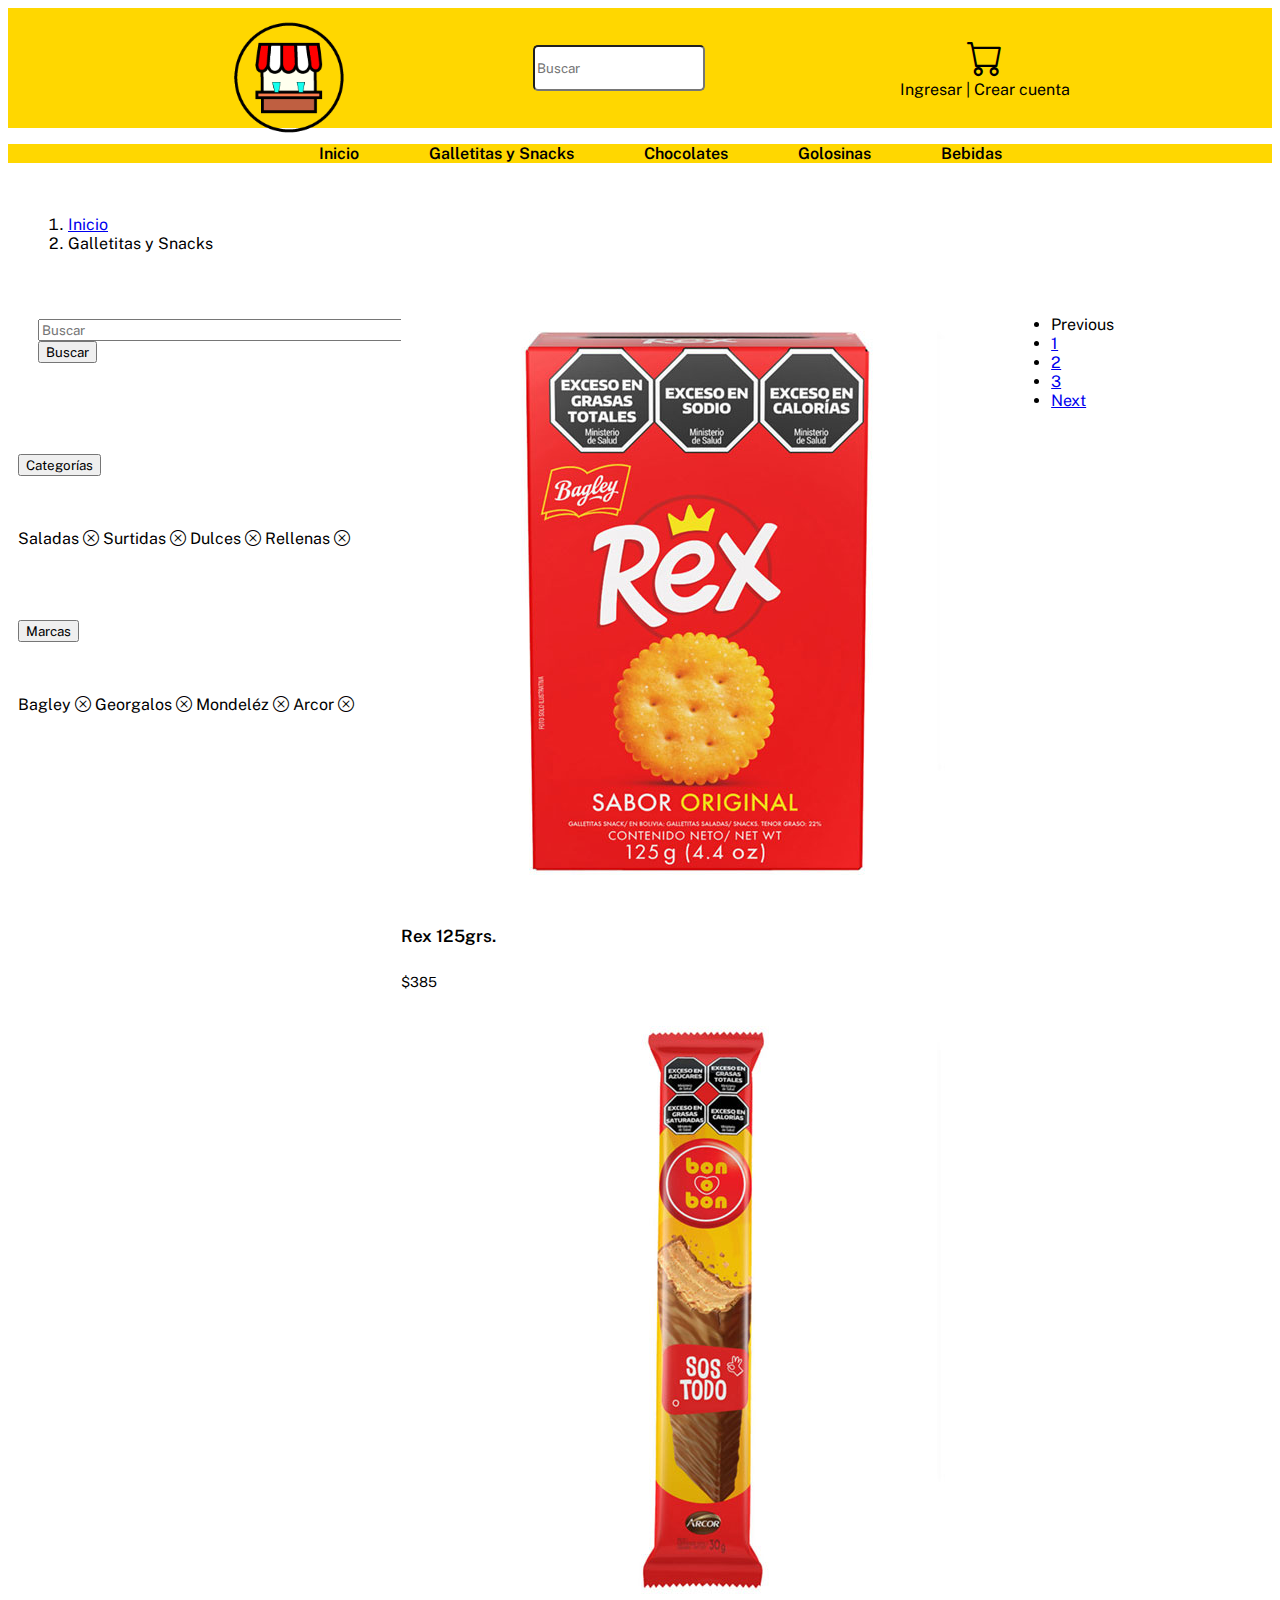
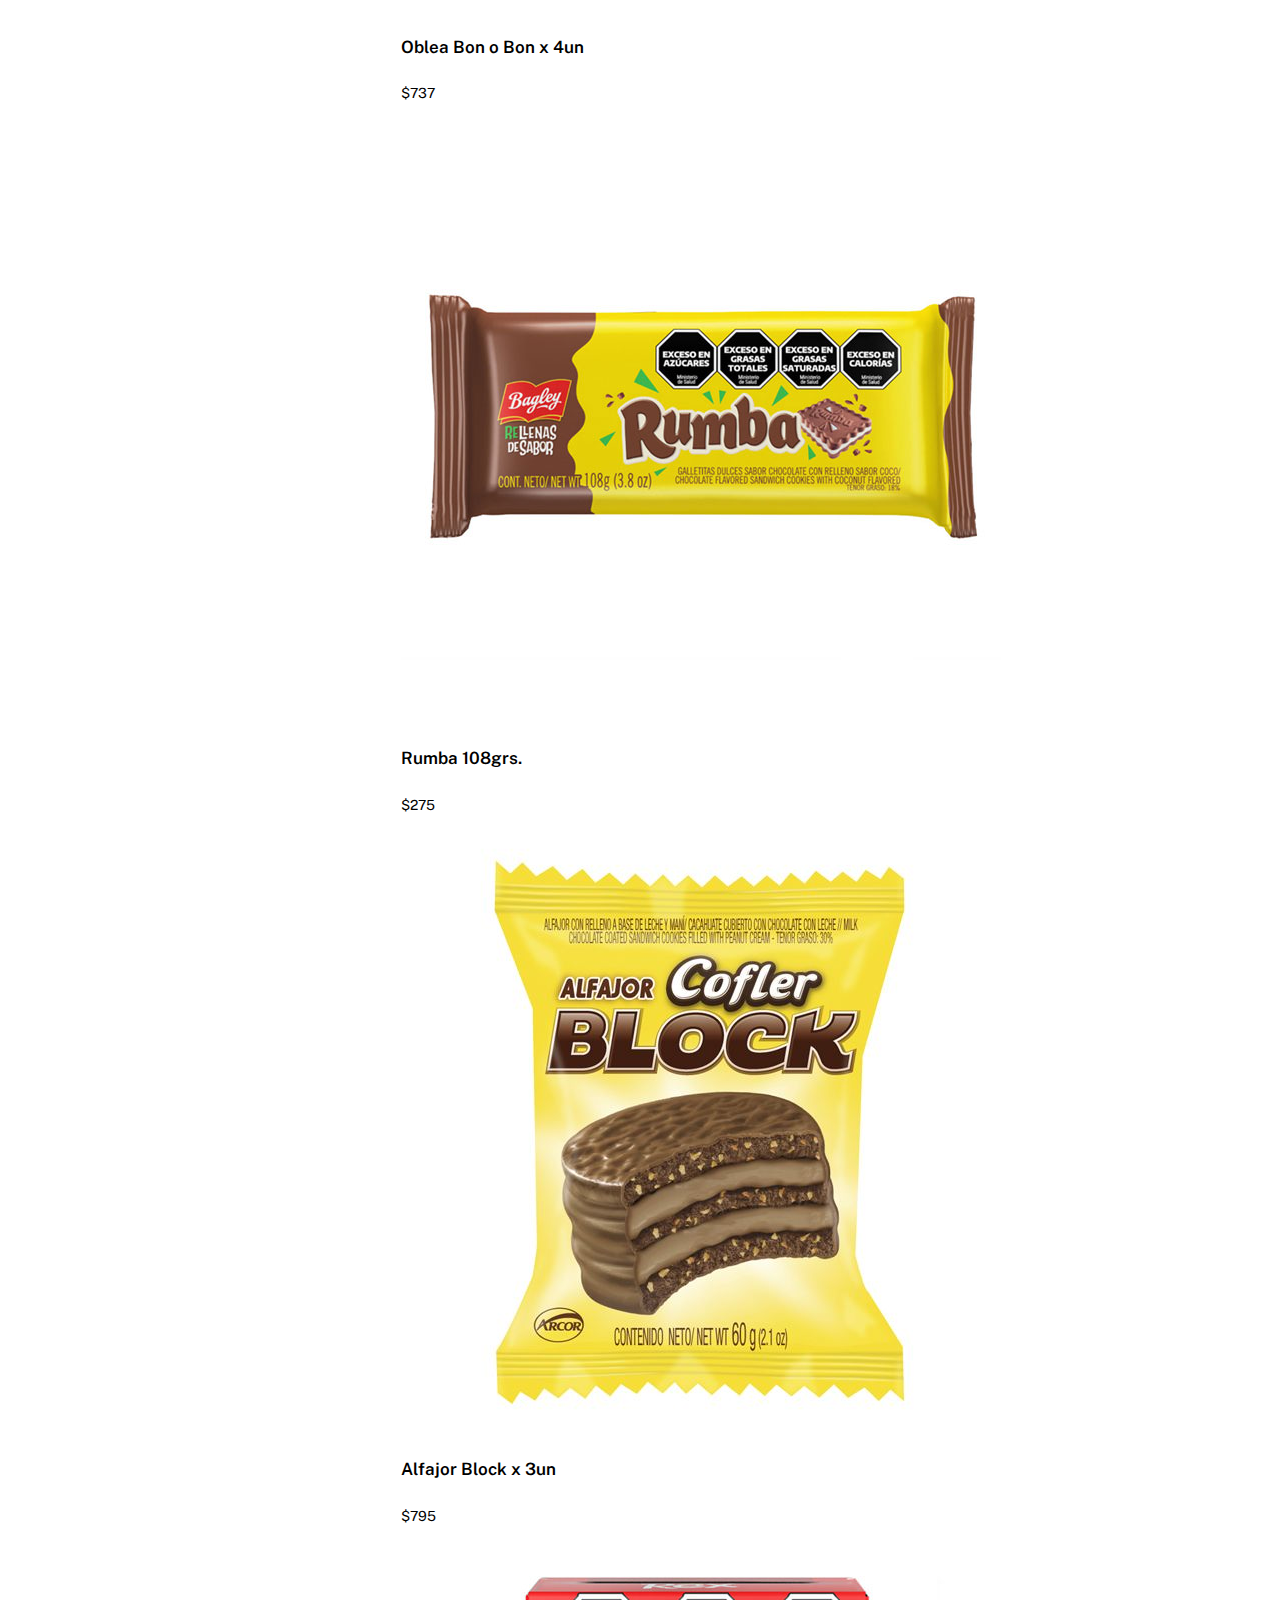
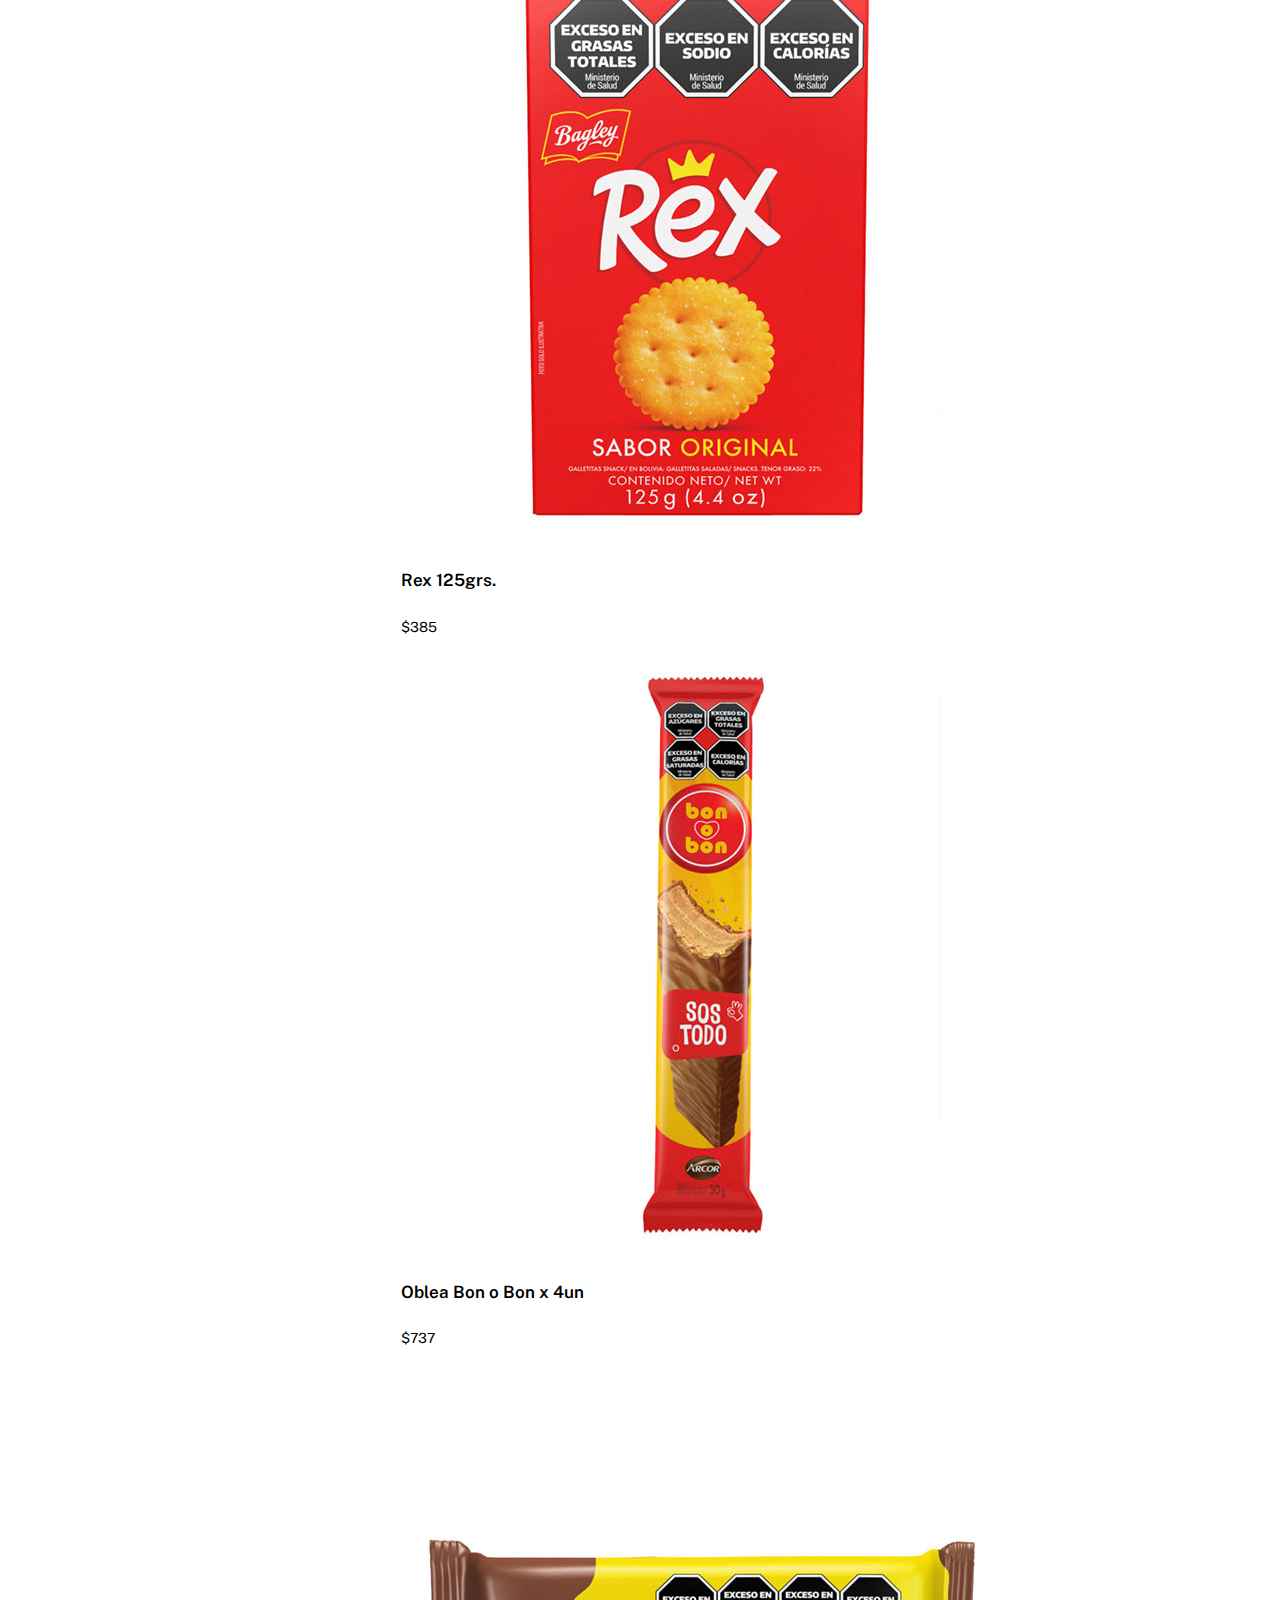
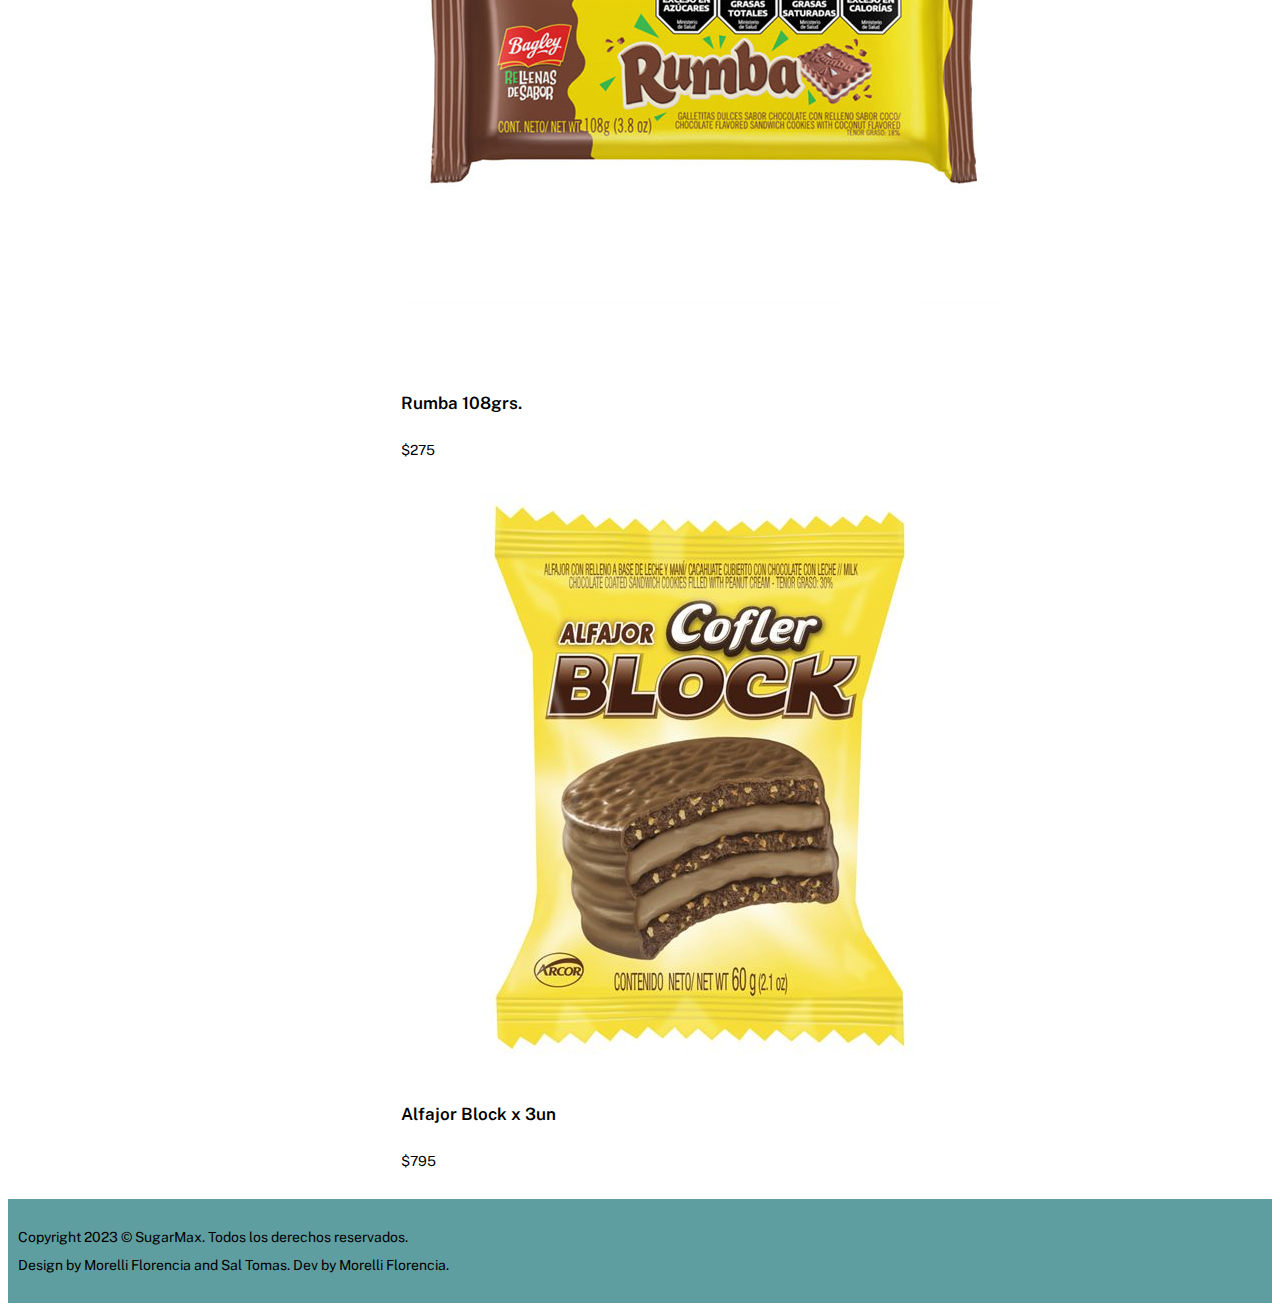
<file: galletitas-y-snacks.html>
<!DOCTYPE html>
<html lang="es">
<head>
    <meta charset="UTF-8">
    <meta name="viewport" content="width=device-width, initial-scale=1.0">
    
    <link href="https://cdn.jsdelivr.net/npm/bootstrap@5.3.0/dist/css/bootstrap.min.css" rel="stylesheet" integrity="sha384-9ndCyUaIbzAi2FUVXJi0CjmCapSmO7SnpJef0486qhLnuZ2cdeRhO02iuK6FUUVM" crossorigin="anonymous">
    <link rel="stylesheet" href="https://cdn.jsdelivr.net/npm/bootstrap-icons@1.10.5/font/bootstrap-icons.css">
    
    <link rel="icon" href="./logo/logo1.png">

    <link rel="stylesheet" href="./estilos.css">

    <title>SugarMax - Galletitas y Snacks</title>
</head>
<body>
    <header>
        <span class="header-top">
            <span class="header-logo">
                <img src="./logo/logo1.png" alt="Logo de SugarMax" id="logo">
            </span>
            <span class="header-searchbar">
                <input type="text" placeholder="Buscar" class="searchbar">
            </span>
            <span class="header-carritoycuenta">
                <span class="header-carrito">
                    <a href="./carrito.html"><i class="bi bi-cart" style="color: black; font-size: 36px;"></i></a>
                </span>
                <span class="header-cuenta">
                    <a href="./login.html" style="color: black; text-decoration: none;">
                        Ingresar | Crear cuenta
                    </a>
                </span>
            </span>
        </span>
        <nav>
            <ul>
                <li><a href="/">Inicio</a></li>
                <li><a href="./galletitas-y-snacks.html">Galletitas y Snacks</a></li>
                <li><a href="./chocolates.html">Chocolates</a></li>
                <li><a href="./golosinas.html">Golosinas</a></li>
                <li><a href="./bebidas.html">Bebidas</a></li>
            </ul>
        </nav>
    </header>
    <main>
        <div style="--bs-breadcrumb-divider: '>'; padding: 20px;" aria-label="breadcrumb">
            <ol class="breadcrumb">
                <li class="breadcrumb-item"><a href="/">Inicio</a></li>
                <li class="breadcrumb-item active" aria-current="page">Galletitas y Snacks</li>
            </ol><!-- class="breadcrumb" -->
        </div><!-- aria-label="breadcrumb" -->

        <span class="resultados-busqueda">
        <div class="filtros">
            <div class="row">
                    <div class="container-fluid"><!-- Barra de búsqueda -->
                        <form class="d-flex" role="search">
                            <input class="form-control me-2" type="search" placeholder="Buscar" aria-label="Search" style="width: 495px">
                            <button class="btn btn-outline-dark" type="submit">Buscar</button>
                        </form><!-- class="d-flex" -->
                    </div><!-- class="container-fluid" -->
                    <div class="accordion accordion-flush" id="accordionFlushExample">
                        <div class="accordion-item">
                        <h2 class="accordion-header">
                            <button class="accordion-button collapsed" type="button" data-bs-toggle="collapse" data-bs-target="#flush-collapseOne" aria-expanded="false" aria-controls="flush-collapseOne">
                            Categorías
                            </button>
                        </h2>
                        <div id="flush-collapseOne" class="accordion-collapse collapse" data-bs-parent="#accordionFlushExample">
                            <div class="accordion-body">
                            <span class="badge text-bg-dark" style="cursor: pointer;">Saladas <i class="bi bi-x-circle"></i></span>
                            <span class="badge text-bg-dark" style="cursor: pointer;">Surtidas <i class="bi bi-x-circle"></i></span>
                            <span class="badge text-bg-dark" style="cursor: pointer;">Dulces <i class="bi bi-x-circle"></i></span>
                            <span class="badge text-bg-dark" style="cursor: pointer;">Rellenas <i class="bi bi-x-circle"></i></span>
                            </div>
                        </div>
                        </div>
                        <div class="accordion-item">
                        <h2 class="accordion-header">
                            <button class="accordion-button" type="button" data-bs-toggle="collapse" data-bs-target="#flush-collapseTwo" aria-expanded="false" aria-controls="flush-collapseTwo">
                            Marcas
                            </button>
                        </h2>
                        <div id="flush-collapseTwo" class="accordion-collapse collapse show" data-bs-parent="#accordionFlushExample">
                            <div class="accordion-body">
                            <span class="badge text-bg-dark" style="cursor: pointer;">Bagley <i class="bi bi-x-circle"></i></span>
                            <span class="badge text-bg-light" style="cursor: pointer;">Georgalos <i class="bi bi-x-circle"></i></span>
                            <span class="badge text-bg-light" style="cursor: pointer;">Mondeléz <i class="bi bi-x-circle"></i></span>
                            <span class="badge text-bg-light" style="cursor: pointer;">Arcor <i class="bi bi-x-circle"></i></span>
                            </div>
                        </div>
                        </div>
                    </div>                      
            </div><!-- class="row" -->
        </div><!-- class="filtros" -->

        <span class="resultados">
            <div class="row row-cols-1 row-cols-md-3 g-4">
                <div class="col">
                    <div class="card h-100">
                        <img src="./img/producto1.jpg" class="card-img-top" alt="Rex por 125 gramos">
                            <div class="card-body">
                                <h4>Rex 125grs.</h4>
                                <p class="card-text">$385</p>
                            </div>
                    </div>
                </div>
                <div class="col">
                    <div class="card h-100">
                        <img src="./img/producto2.jpg" class="card-img-top" alt="Oblea bon o bon 4 unidades">
                            <div class="card-body">
                                <h4>Oblea Bon o Bon x 4un</h4>
                                <p class="card-text">$737</p>
                            </div>
                    </div>
                </div>
                <div class="col">
                    <div class="card h-100">
                        <img src="./img/producto3.jpg" class="card-img-top" alt="Galletitas Rumba por 108 gramos">
                            <div class="card-body">
                                <h4>Rumba 108grs.</h4>
                                <p class="card-text">$275</p>
                            </div>
                    </div>
                </div>
                <div class="col">
                    <div class="card h-100">
                        <img src="./img/producto4.jpg" class="card-img-top" alt="Alfajor Cofler Block 3 unidades">
                            <div class="card-body">
                                <h4>Alfajor Block x 3un</h4>
                                <p class="card-text">$795</p>
                            </div>
                    </div>
                </div>
                <div class="col">
                    <div class="card h-100">
                        <img src="./img/producto1.jpg" class="card-img-top" alt="Rex por 125 gramos">
                            <div class="card-body">
                                <h4>Rex 125grs.</h4>
                                <p class="card-text">$385</p>
                            </div>
                    </div>
                </div>
                <div class="col">
                    <div class="card h-100">
                        <img src="./img/producto2.jpg" class="card-img-top" alt="Oblea bon o bon 4 unidades">
                            <div class="card-body">
                                <h4>Oblea Bon o Bon x 4un</h4>
                                <p class="card-text">$737</p>
                            </div>
                    </div>
                </div>
                <div class="col">
                    <div class="card h-100">
                        <img src="./img/producto3.jpg" class="card-img-top" alt="Galletitas Rumba por 108 gramos">
                            <div class="card-body">
                                <h4>Rumba 108grs.</h4>
                                <p class="card-text">$275</p>
                            </div>
                    </div>
                </div>
                <div class="col">
                    <div class="card h-100">
                        <img src="./img/producto4.jpg" class="card-img-top" alt="Alfajor Cofler Block 3 unidades">
                            <div class="card-body">
                                <h4>Alfajor Block x 3un</h4>
                                <p class="card-text">$795</p>
                            </div>
                    </div>
                </div>
            </div>
            <ul class="pagination justify-content-center">
                <li class="page-item disabled">
                <a class="page-link">Previous</a>
                </li>
                <li class="page-item"><a class="page-link" href="#">1</a></li>
                <li class="page-item"><a class="page-link" href="#">2</a></li>
                <li class="page-item"><a class="page-link" href="#">3</a></li>
                <li class="page-item">
                <a class="page-link" href="#">Next</a>
                </li>
            </ul>
        </span><!-- class="resultados" -->
    </span><!-- class="resultados-busqueda" -->
        </main>
        <footer>
            <p>
                Copyright 2023 © SugarMax. Todos los derechos reservados.
                <br>
                Design by Morelli Florencia and Sal Tomas.
                Dev by Morelli Florencia.
            </p>
        </footer>

        <script>
            const badges = document.querySelectorAll('.badge');
        
            // Evento de clic a cada badge
            badges.forEach((badge) => {
            badge.addEventListener('click', function() {
                // Cambiar el estado del badge seleccionado
                this.classList.toggle('text-bg-dark');
                this.classList.toggle('text-bg-light');
        
                // Mover el badge seleccionado al principio
                const parent = this.parentNode;
                if (this.classList.contains('text-bg-dark')) {
                parent.prepend(this);
                } else {
                const firstDarkBadge = parent.querySelector('.text-bg-dark');
                parent.insertBefore(this, firstDarkBadge.nextSibling);
                }
            });
            });
        
            // Acordeón
            const accordionButtons = document.querySelectorAll('.accordion-button');
        
            // Evento de clic al botón del acordeón
            accordionButtons.forEach((button) => {
            button.addEventListener('click', function() {
                // Elemento que se quiere mostrar u ocultar
                const target = document.querySelector(this.getAttribute('data-bs-target'));
        
                // Cambiar el estado del botón y del elemento objetivo
                this.classList.toggle('collapsed');
                target.classList.toggle('show');
            });
            });
        </script>
    </body>
    </html>
</file>
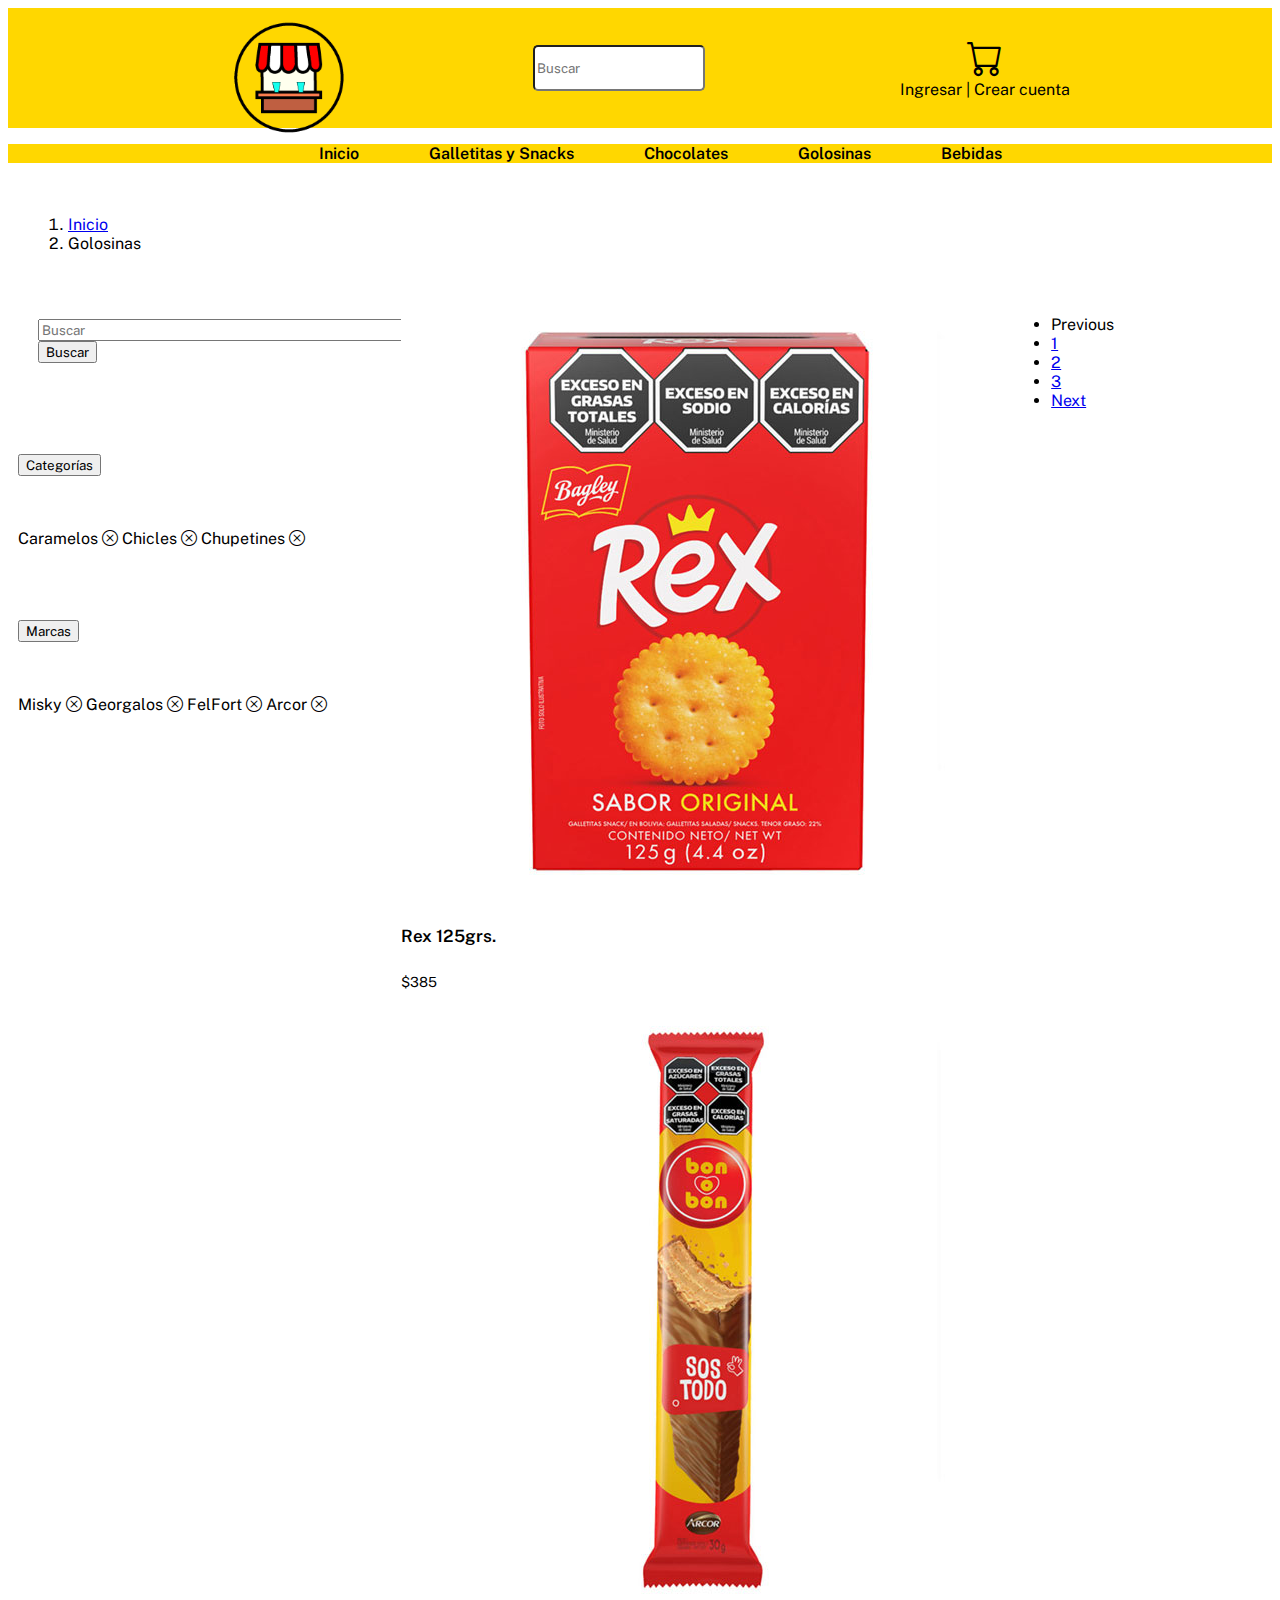
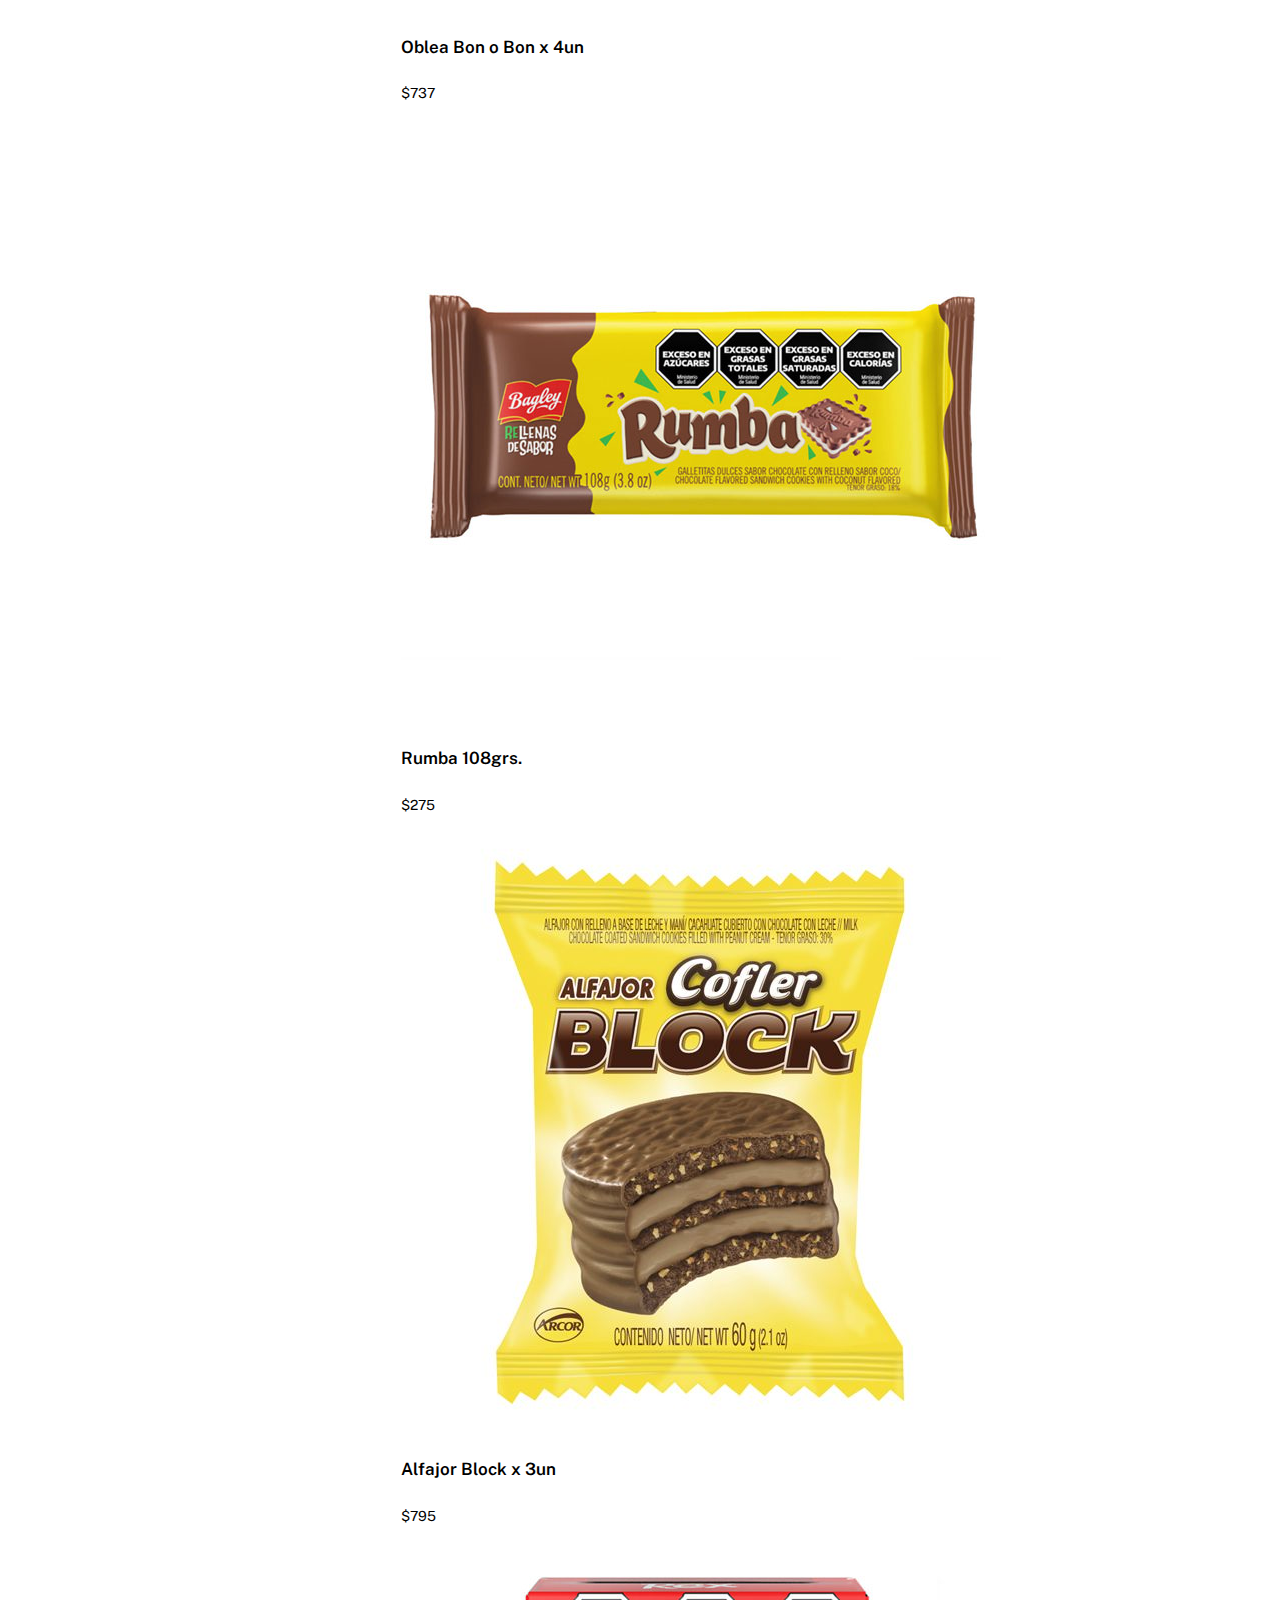
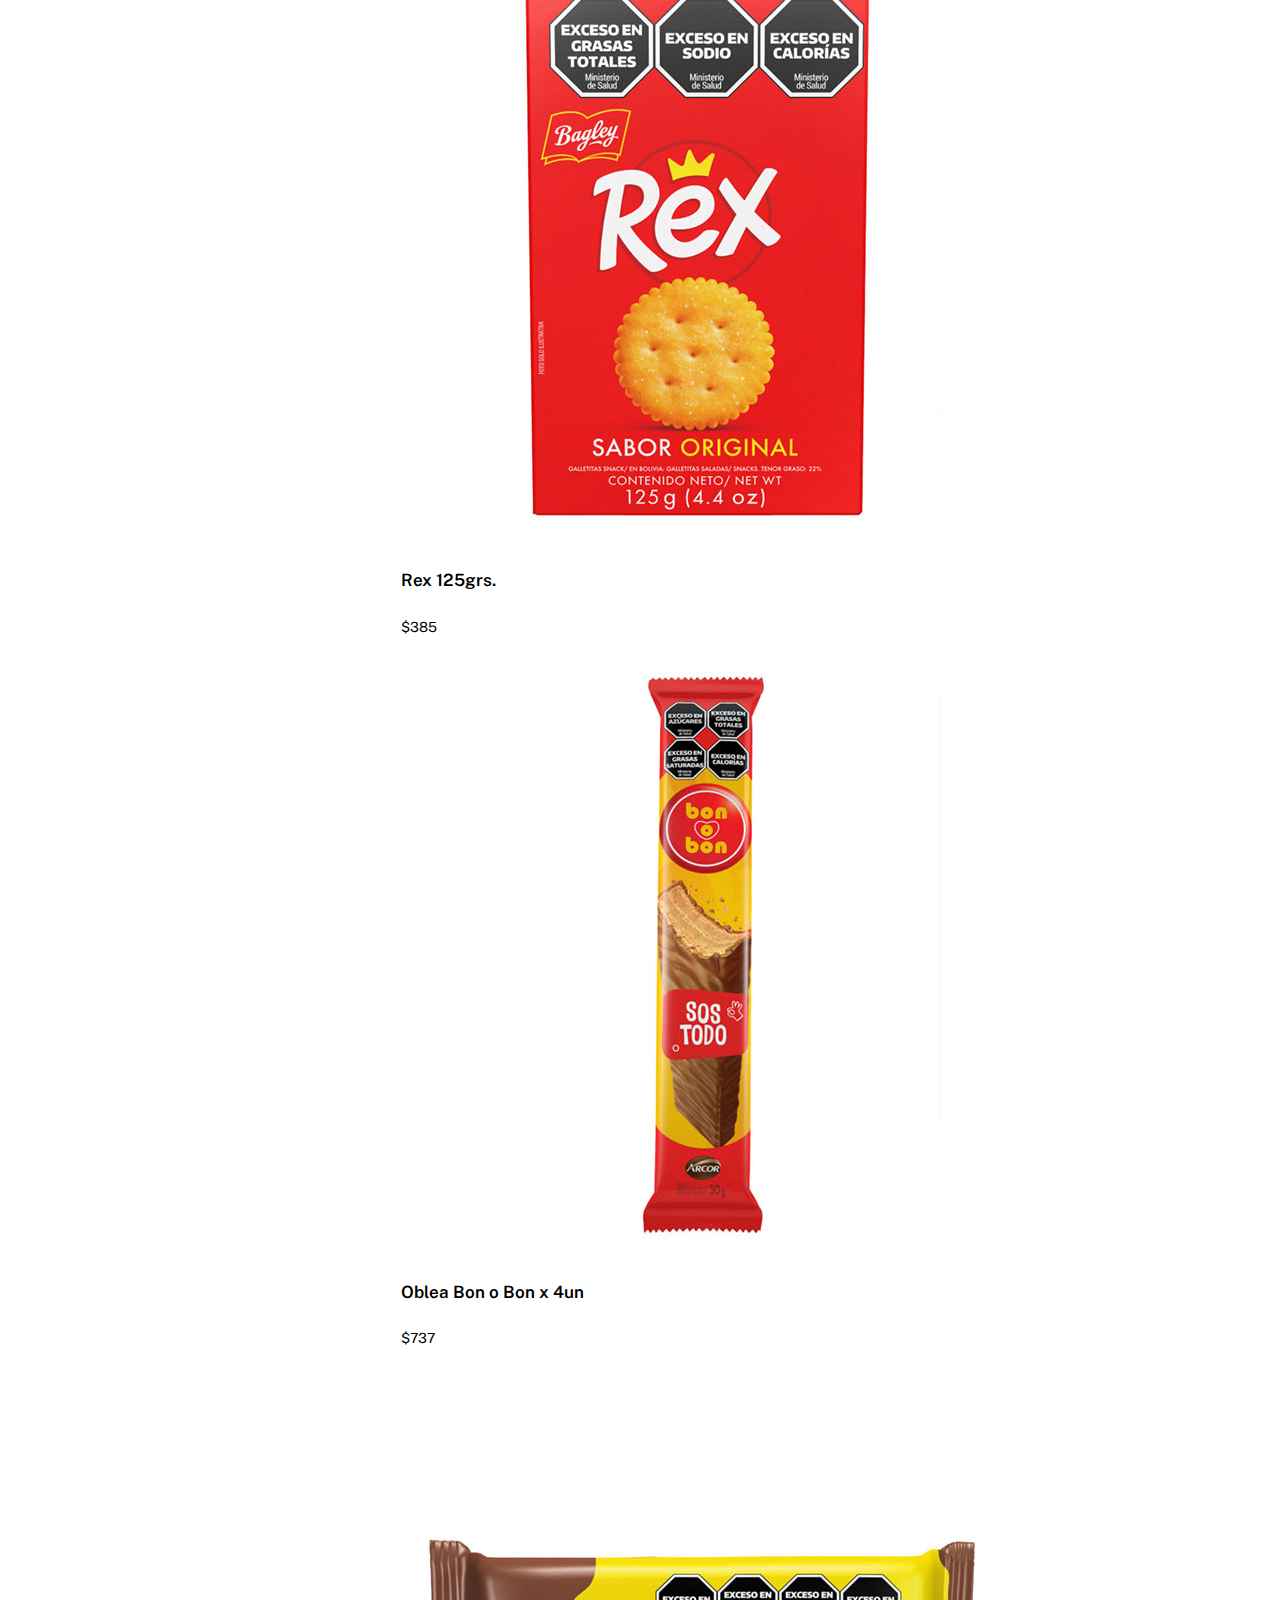
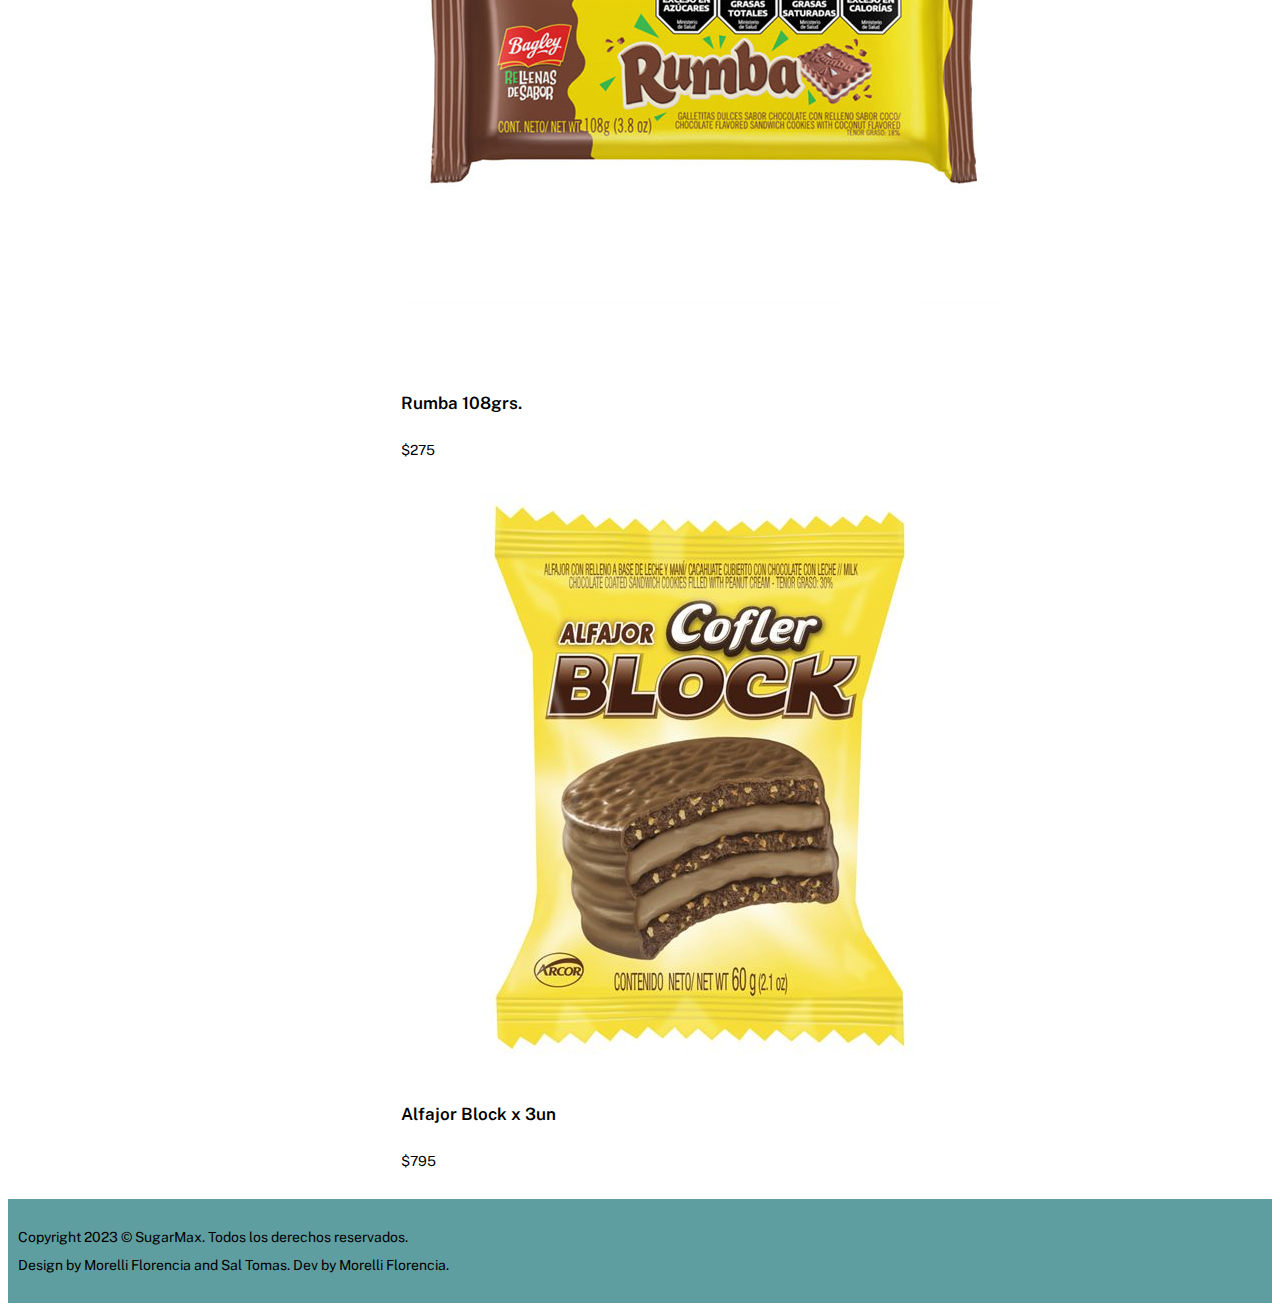
<file: golosinas.html>
<!DOCTYPE html>
<html lang="es">
<head>
    <meta charset="UTF-8">
    <meta name="viewport" content="width=device-width, initial-scale=1.0">
    
    <link href="https://cdn.jsdelivr.net/npm/bootstrap@5.3.0/dist/css/bootstrap.min.css" rel="stylesheet" integrity="sha384-9ndCyUaIbzAi2FUVXJi0CjmCapSmO7SnpJef0486qhLnuZ2cdeRhO02iuK6FUUVM" crossorigin="anonymous">
    <link rel="stylesheet" href="https://cdn.jsdelivr.net/npm/bootstrap-icons@1.10.5/font/bootstrap-icons.css">
    
    <link rel="icon" href="./logo/logo1.png">
    
    <link rel="stylesheet" href="./estilos.css">

    <title>SugarMax - Golosinas</title>
</head>
<body>
    <header>
        <span class="header-top">
            <span class="header-logo">
                <img src="./logo/logo1.png" alt="Logo de SugarMax" id="logo">
            </span>
            <span class="header-searchbar">
                <input type="text" placeholder="Buscar" class="searchbar">
            </span>
            <span class="header-carritoycuenta">
                <span class="header-carrito">
                    <a href="./carrito.html"><i class="bi bi-cart" style="color: black; font-size: 36px;"></i></a>
                </span>
                <span class="header-cuenta">
                    <a href="./login.html" style="color: black; text-decoration: none;">
                        Ingresar | Crear cuenta
                    </a>
                </span>
            </span>
        </span>
        <nav>
            <ul>
                <li><a href="/">Inicio</a></li>
                <li><a href="./galletitas-y-snacks.html">Galletitas y Snacks</a></li>
                <li><a href="./chocolates.html">Chocolates</a></li>
                <li><a href="./golosinas.html">Golosinas</a></li>
                <li><a href="./bebidas.html">Bebidas</a></li>
            </ul>
        </nav>
    </header>
    <main>
        <div style="--bs-breadcrumb-divider: '>'; padding: 20px;" aria-label="breadcrumb">
            <ol class="breadcrumb">
                <li class="breadcrumb-item"><a href="/">Inicio</a></li>
                <li class="breadcrumb-item active" aria-current="page">Golosinas</li>
            </ol><!-- class="breadcrumb" -->
        </div><!-- aria-label="breadcrumb" -->

        <span class="resultados-busqueda">
        <div class="filtros">
            <div class="row">
                    <div class="container-fluid"><!-- Barra de búsqueda -->
                        <form class="d-flex" role="search">
                            <input class="form-control me-2" type="search" placeholder="Buscar" aria-label="Search" style="width: 495px">
                            <button class="btn btn-outline-dark" type="submit">Buscar</button>
                        </form><!-- class="d-flex" -->
                    </div><!-- class="container-fluid" -->
                    <div class="accordion accordion-flush" id="accordionFlushExample">
                        <div class="accordion-item">
                        <h2 class="accordion-header">
                            <button class="accordion-button collapsed" type="button" data-bs-toggle="collapse" data-bs-target="#flush-collapseOne" aria-expanded="false" aria-controls="flush-collapseOne">
                            Categorías
                            </button>
                        </h2>
                        <div id="flush-collapseOne" class="accordion-collapse collapse" data-bs-parent="#accordionFlushExample">
                            <div class="accordion-body">
                            <span class="badge text-bg-dark" style="cursor: pointer;">Caramelos <i class="bi bi-x-circle"></i></span>
                            <span class="badge text-bg-dark" style="cursor: pointer;">Chicles <i class="bi bi-x-circle"></i></span>
                            <span class="badge text-bg-light" style="cursor: pointer;">Chupetines <i class="bi bi-x-circle"></i></span>
                            </div>
                        </div>
                        </div>
                        <div class="accordion-item">
                        <h2 class="accordion-header">
                            <button class="accordion-button collapsed" type="button" data-bs-toggle="collapse" data-bs-target="#flush-collapseTwo" aria-expanded="false" aria-controls="flush-collapseTwo">
                            Marcas
                            </button>
                        </h2>
                        <div id="flush-collapseTwo" class="accordion-collapse collapse show" data-bs-parent="#accordionFlushExample">
                            <div class="accordion-body">
                            <span class="badge text-bg-dark" style="cursor: pointer;">Misky <i class="bi bi-x-circle"></i></span>
                            <span class="badge text-bg-dark" style="cursor: pointer;">Georgalos <i class="bi bi-x-circle"></i></span>
                            <span class="badge text-bg-dark" style="cursor: pointer;">FelFort <i class="bi bi-x-circle"></i></span>
                            <span class="badge text-bg-light" style="cursor: pointer;">Arcor <i class="bi bi-x-circle"></i></span>
                            </div>
                        </div>
                        </div>
                    </div>                      
            </div><!-- class="row" -->
        </div><!-- class="filtros" -->

        <span class="resultados">
            <div class="row row-cols-1 row-cols-md-3 g-4">
                <div class="col">
                    <div class="card h-100">
                        <img src="./img/producto1.jpg" class="card-img-top" alt="Rex por 125 gramos">
                            <div class="card-body">
                                <h4>Rex 125grs.</h4>
                                <p class="card-text">$385</p>
                            </div>
                    </div>
                </div>
                <div class="col">
                    <div class="card h-100">
                        <img src="./img/producto2.jpg" class="card-img-top" alt="Oblea bon o bon 4 unidades">
                            <div class="card-body">
                                <h4>Oblea Bon o Bon x 4un</h4>
                                <p class="card-text">$737</p>
                            </div>
                    </div>
                </div>
                <div class="col">
                    <div class="card h-100">
                        <img src="./img/producto3.jpg" class="card-img-top" alt="Galletitas Rumba por 108 gramos">
                            <div class="card-body">
                                <h4>Rumba 108grs.</h4>
                                <p class="card-text">$275</p>
                            </div>
                    </div>
                </div>
                <div class="col">
                    <div class="card h-100">
                        <img src="./img/producto4.jpg" class="card-img-top" alt="Alfajor Cofler Block 3 unidades">
                            <div class="card-body">
                                <h4>Alfajor Block x 3un</h4>
                                <p class="card-text">$795</p>
                            </div>
                    </div>
                </div>
                <div class="col">
                    <div class="card h-100">
                        <img src="./img/producto1.jpg" class="card-img-top" alt="Rex por 125 gramos">
                            <div class="card-body">
                                <h4>Rex 125grs.</h4>
                                <p class="card-text">$385</p>
                            </div>
                    </div>
                </div>
                <div class="col">
                    <div class="card h-100">
                        <img src="./img/producto2.jpg" class="card-img-top" alt="Oblea bon o bon 4 unidades">
                            <div class="card-body">
                                <h4>Oblea Bon o Bon x 4un</h4>
                                <p class="card-text">$737</p>
                            </div>
                    </div>
                </div>
                <div class="col">
                    <div class="card h-100">
                        <img src="./img/producto3.jpg" class="card-img-top" alt="Galletitas Rumba por 108 gramos">
                            <div class="card-body">
                                <h4>Rumba 108grs.</h4>
                                <p class="card-text">$275</p>
                            </div>
                    </div>
                </div>
                <div class="col">
                    <div class="card h-100">
                        <img src="./img/producto4.jpg" class="card-img-top" alt="Alfajor Cofler Block 3 unidades">
                            <div class="card-body">
                                <h4>Alfajor Block x 3un</h4>
                                <p class="card-text">$795</p>
                            </div>
                    </div>
                </div>
            </div>
            <ul class="pagination justify-content-center">
                <li class="page-item disabled">
                <a class="page-link">Previous</a>
                </li>
                <li class="page-item"><a class="page-link" href="#">1</a></li>
                <li class="page-item"><a class="page-link" href="#">2</a></li>
                <li class="page-item"><a class="page-link" href="#">3</a></li>
                <li class="page-item">
                <a class="page-link" href="#">Next</a>
                </li>
            </ul>
        </span><!-- class="resultados" -->
        </span><!-- class="resultados-busqueda" -->
        </main>
        <footer>
            <p>
                Copyright 2023 © SugarMax. Todos los derechos reservados.
                <br>
                Design by Morelli Florencia and Sal Tomas.
                Dev by Morelli Florencia.
            </p>
        </footer>

        <script>
            const badges = document.querySelectorAll('.badge');
        
            // Evento de clic a cada badge
            badges.forEach((badge) => {
            badge.addEventListener('click', function() {
                // Cambiar el estado del badge seleccionado
                this.classList.toggle('text-bg-dark');
                this.classList.toggle('text-bg-light');
        
                // Mover el badge seleccionado al principio
                const parent = this.parentNode;
                if (this.classList.contains('text-bg-dark')) {
                parent.prepend(this);
                } else {
                const firstDarkBadge = parent.querySelector('.text-bg-dark');
                parent.insertBefore(this, firstDarkBadge.nextSibling);
                }
            });
            });
        
            // Acordeón
            const accordionButtons = document.querySelectorAll('.accordion-button');
        
            // Evento de clic al botón del acordeón
            accordionButtons.forEach((button) => {
            button.addEventListener('click', function() {
                // Elemento que se quiere mostrar u ocultar
                const target = document.querySelector(this.getAttribute('data-bs-target'));
        
                // Cambiar el estado del botón y del elemento objetivo
                this.classList.toggle('collapsed');
                target.classList.toggle('show');
            });
            });
        </script>

    </body>
    </html>
</file>
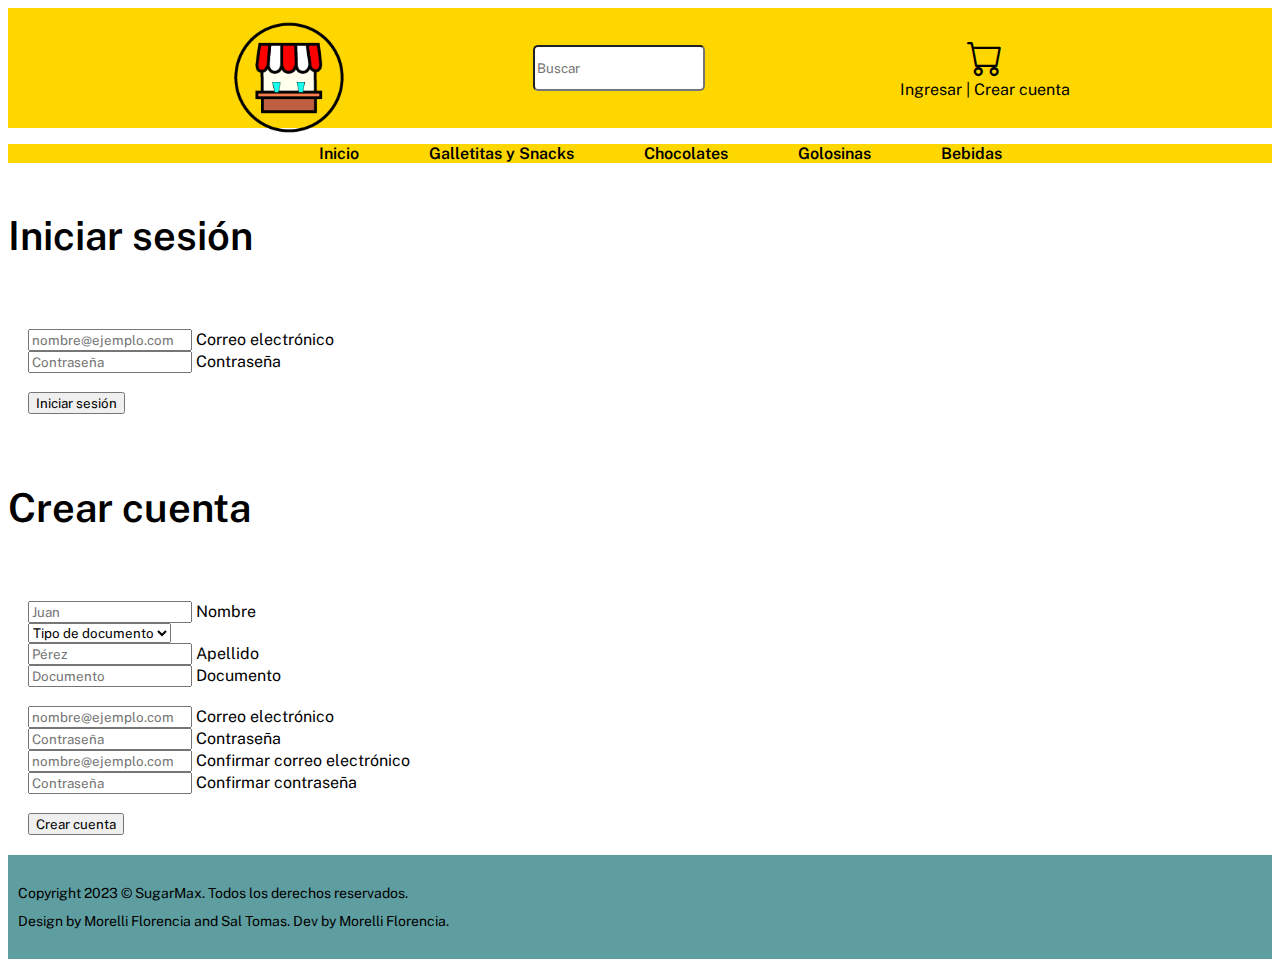
<file: login.html>
<!DOCTYPE html>
<html lang="es">
<head>
    <meta charset="UTF-8">
    <meta name="viewport" content="width=device-width, initial-scale=1.0">
    
    <link href="https://cdn.jsdelivr.net/npm/bootstrap@5.3.0/dist/css/bootstrap.min.css" rel="stylesheet" integrity="sha384-9ndCyUaIbzAi2FUVXJi0CjmCapSmO7SnpJef0486qhLnuZ2cdeRhO02iuK6FUUVM" crossorigin="anonymous">
    <link rel="stylesheet" href="https://cdn.jsdelivr.net/npm/bootstrap-icons@1.10.5/font/bootstrap-icons.css">
    
    <link rel="icon" href="./logo/logo1.png">
    
    <link rel="stylesheet" href="./estilos.css">

    <title>SugarMax - Login</title>
</head>
<body>
    <header>
        <span class="header-top">
            <span class="header-logo">
                <img src="./logo/logo1.png" alt="Logo de SugarMax" id="logo">
            </span>
            <span class="header-searchbar">
                <input type="text" placeholder="Buscar" class="searchbar">
            </span>
            <span class="header-carritoycuenta">
                <span class="header-carrito">
                    <a href="./carrito.html"><i class="bi bi-cart" style="color: black; font-size: 36px;"></i></a>
                </span>
                <span class="header-cuenta">
                    <a href="./login.html" style="color: black; text-decoration: none;">
                        Ingresar | Crear cuenta
                    </a>
                </span>
            </span>
        </span>
        <nav>
            <ul>
                <li><a href="/">Inicio</a></li>
                <li><a href="./galletitas-y-snacks.html">Galletitas y Snacks</a></li>
                <li><a href="./chocolates.html">Chocolates</a></li>
                <li><a href="./golosinas.html">Golosinas</a></li>
                <li><a href="/">Bebidas</a></li>
            </ul>
        </nav>
    </header>
        <main>
            <div class="container text-center">
                <div class="row gx-4">
                    <div class="col">
                        <h2>Iniciar sesión</h2>
                        <form method="get">
                            <div class="form-floating mb-3">
                                <input type="email" class="form-control" id="floatingInput" placeholder="nombre@ejemplo.com">
                                <label for="floatingInput">Correo electrónico</label>
                            </div>
                            <div class="form-floating">
                                <input type="password" class="form-control" id="floatingPassword" placeholder="Contraseña">
                                <label for="floatingPassword">Contraseña</label>
                            </div>
                            <br>
                            <button type="submit" class="btn btn-dark">Iniciar sesión</button>
                        </form>
                    </div> <!-- class="col" -->
                    <div class="col">
                        <h2>Crear cuenta</h2>
                        <form method="get">
                            <div class="row">
                                <div class="col">
                                    <div class="form-floating mb-3">
                                        <input type="text" class="form-control" id="floatingInput" placeholder="Juan">
                                        <label for="floatingInput">Nombre</label>
                                    </div>
                                    <div class="form-floating">
                                        <select class="form-select" id="floatingSelect" aria-label="Floating label select example">
                                            <option selected>Tipo de documento</option>
                                            <option value="1">DNI</option>
                                            <option value="2">Pasaporte</option>
                                        </select>
                                        <label for="floatingSelect"> </label>
                                    </div>
                                </div>
                                <div class="col">
                                    <div class="form-floating mb-3">
                                        <input type="text" class="form-control" id="floatingInput" placeholder="Pérez">
                                        <label for="floatingInput">Apellido</label>
                                    </div>
                                    <div class="form-floating">
                                        <input type="number" class="form-control" id="floatingPassword" placeholder="Documento">
                                        <label for="floatingPassword">Documento</label>
                                    </div>
                                </div>
                            </div>
                            <br>
                            <div class="row">
                                <div class="col">
                                    <div class="form-floating mb-3">
                                        <input type="email" class="form-control" id="floatingInput" placeholder="nombre@ejemplo.com">
                                        <label for="floatingInput">Correo electrónico</label>
                                    </div>
                                    <div class="form-floating">
                                        <input type="password" class="form-control" id="floatingPassword" placeholder="Contraseña">
                                        <label for="floatingPassword">Contraseña</label>
                                    </div>
                                </div>
                                <div class="col">
                                    <div class="form-floating mb-3">
                                        <input type="email" class="form-control" id="floatingInput" placeholder="nombre@ejemplo.com">
                                        <label for="floatingInput">Confirmar correo electrónico</label>
                                    </div>
                                    <div class="form-floating">
                                        <input type="password" class="form-control" id="floatingPassword" placeholder="Contraseña">
                                        <label for="floatingPassword">Confirmar contraseña</label>
                                    </div>
                                </div>
                            </div>
                            <br>
                            <button type="submit" class="btn btn-dark">Crear cuenta</button>
                        </form>
                    </div><!-- class="col" -->
                </div> <!-- class="row" -->
            </div> <!-- class="container text-center" -->
        </main>
    <footer>
        <p>
            Copyright 2023 © SugarMax. Todos los derechos reservados.
            <br>
            Design by Morelli Florencia and Sal Tomas.
            Dev by Morelli Florencia.
        </p>
    </footer>
</body>
</html>
</file>
<file: estilos.css>
@import url('https://fonts.googleapis.com/css2?family=Public+Sans:wght@100;200;300;400;500;600;700;800;900&display=swap');

/* Estilos personalizados */
:root {
    --color-primario: #FF7F50;
    --color-secundario: #FFD700;
    --color-complementario: #5F9EA0;
  }

*{
    font-family: 'Public Sans', sans-serif;
}

h2{
    font-size: 40px;
    font-weight: 600;
    line-height: 80px;
}

h4{
    font-size: 17px;
    font-weight: 600;
}

p{
    font-size: 14px;
    line-height: 28px;
}

header{
    padding: 20px, 20px, 0px, 20px;
    margin: 10px, 10px, 0px, 10px;
}

.header-top{
    background: #FFD700;
    
    display: flex;
    flex-direction: row;
    justify-content: space-evenly;
    align-self: stretch;
    align-items: center;
    margin: none;
    padding: none;
}

.header-bottom{
    margin: none;
    padding: none;
}

.header-logo{
    width: 100px;
    height: 100px;
    border-radius: 50px;
}

#logo{
    width: 130%;
    height: auto;
}

.searchbar{
    width: 600px;
    height: 40px;
    border-radius: 5px;
}

.header-carritoycuenta{
    display: flex;
    flex-direction: column;
    justify-content: center;
    align-items:center;
}

nav{
    background-color: #FFD700;
}

nav ul{
    list-style-type: none;
    display: flex;
    flex-direction: row;
    justify-content: center;
    align-items: center;
    
}

.selected{
    text-shadow: 0px 4px 4px 0px rgba(0, 0, 0, 0.25);
}

nav a {
    text-decoration: none;
    color: black;
    font-weight: 600;
    padding: 15px 35px;
}

a:hover{
    cursor: pointer;
    text-shadow: 0px 4px 4px 0px rgba(0, 0, 0, 0.25);
}


/* Estilos de la sección de información */
.informacion{
    display: flex;
    flex-direction: row;
    justify-content: center;
    align-items: center;
    align-content: space-between;
    flex-wrap: wrap;
    gap: 20px;
}

.info{
    display: flex;
    flex-direction: row;
    justify-content: center;
    align-items: center;
    gap: 10px;
    padding: 15px;
}

.info-texto{
    display: flex;
    flex-direction: column;
    align-items: flex-start;
    gap: none;
}


/* Estilos de la sección de productos */
.inicio-productos{
    display: flex;
    flex-direction: column;
    align-items: flex-start;
    gap: 10px;

    padding: 10px 30px;
}

.carrusel{
    display: flex;
    flex-direction: row;
    align-items: center;
    justify-content: center;
    align-self: stretch;
    width: 100%;

    padding: 10px 30px;
}

.cards{
    display: flex;
    flex-direction: row;
    justify-content: flex-start;
    align-items: center;
    gap: 20px;

    flex: 1 0 0;
    flex-grow: 1;
        flex-shrink: 1;
        flex-basis: 0;
}

.card{
    cursor: pointer;
}

.brand{
    border-radius: 100%;
    overflow: hidden;
    height: 200px;
    width: 200px;
}

footer{
    background-color: #5F9EA0;
    padding: 10px;
}


/* Estilos de la página de resultados de categoría */
.resultados-busqueda{
    display: flex;
    flex-direction: row;
    gap: 10px;

    padding: 10px;
}

.filtros{
    max-width: 30%;
}

.resultados{
    display: flex;
    flex-wrap: wrap;
    gap: 10px;

}

.resultados .card{
    flex-basis: 30%;
}

form{
    padding: 20px;
}

#main-carrito{
    padding: 20px;
}

/* RESPONSIVE DESIGN */

/* Estilos para pantallas chicas (hasta 576px) */
@media (max-width: 576px) {
    .searchbar {
    width: 100%;
    max-width: 300px;
    }

    .header-carritoycuenta {
    flex-direction: column;
    gap: 2px;
    margin-top: 10px;
    height: fit-content;
    }

    nav ul {
    flex-direction: column;
    gap: 10px;
    text-align: justify;
    }

    nav a {
    padding: 10px 20px;
    }

    .informacion{
        display: flex;
        flex-direction: column;
        gap: 10px;
        justify-content: center;
        justify-items: stretch;
        align-content: center;
    }

    .info {
        justify-items: stretch;
        align-content: space-evenly;
        height: 75px;
        width: auto;
    }

    .inicio-productos {
    padding: 10px;
    }

    .carrusel {
    flex-direction: row;
    }

    .cards {
    flex-direction: row;
    align-items: center;
    }

    .card {
    width: 100%;
    }

    .brand {
    height: 30px;
    width: auto;
    }

    footer {
    font-size: 8px;
    }
}

/* Estilos para pantallas medianas (hasta 768px) */
@media (max-width: 768px) {

    .header-logo {
    width: 80px;
    height: 80px;
    }

    #logo {
    width: 100%;
    }

    .searchbar {
    width: 100%;
    max-width: 400px;
    }

    nav ul {
        gap: 10px;
        text-align: center;
    }
            
    nav a {
    padding: 15px 25px;
    }

    .informacion{
        display: flex;
        flex-direction: row;
        gap: 10px;
        justify-content: center;
        justify-items: stretch;
        align-content: center;
    }

    .info {
        justify-items: stretch;
        align-content: space-evenly;
        height: 100px;
        width: auto;
    }

    .inicio-productos {
    padding: 20px;
    }

    .card {
    width: 45%;
    }

    .brand {
    height: 40px;
    width: auto;
    }

    footer {
    font-size: 14px;
    }
}

/* Estilos para pantallas grandes (a partir de 992px) */
@media (min-width: 992px) {

    .header-logo {
    width: 120px;
    height: 120px;
    }

    .searchbar {
    width: 100%;
    max-width: 600px;
    }

    nav a {
    padding: 15px 35px;
    }

    .info {
    padding: 30px;
    }

    .inicio-productos {
    padding: 30px;
    }

    .brand {
    height: 200px;
    width: 200px;
    }

    footer {
    font-size: 16px;
    }
}
</file>
